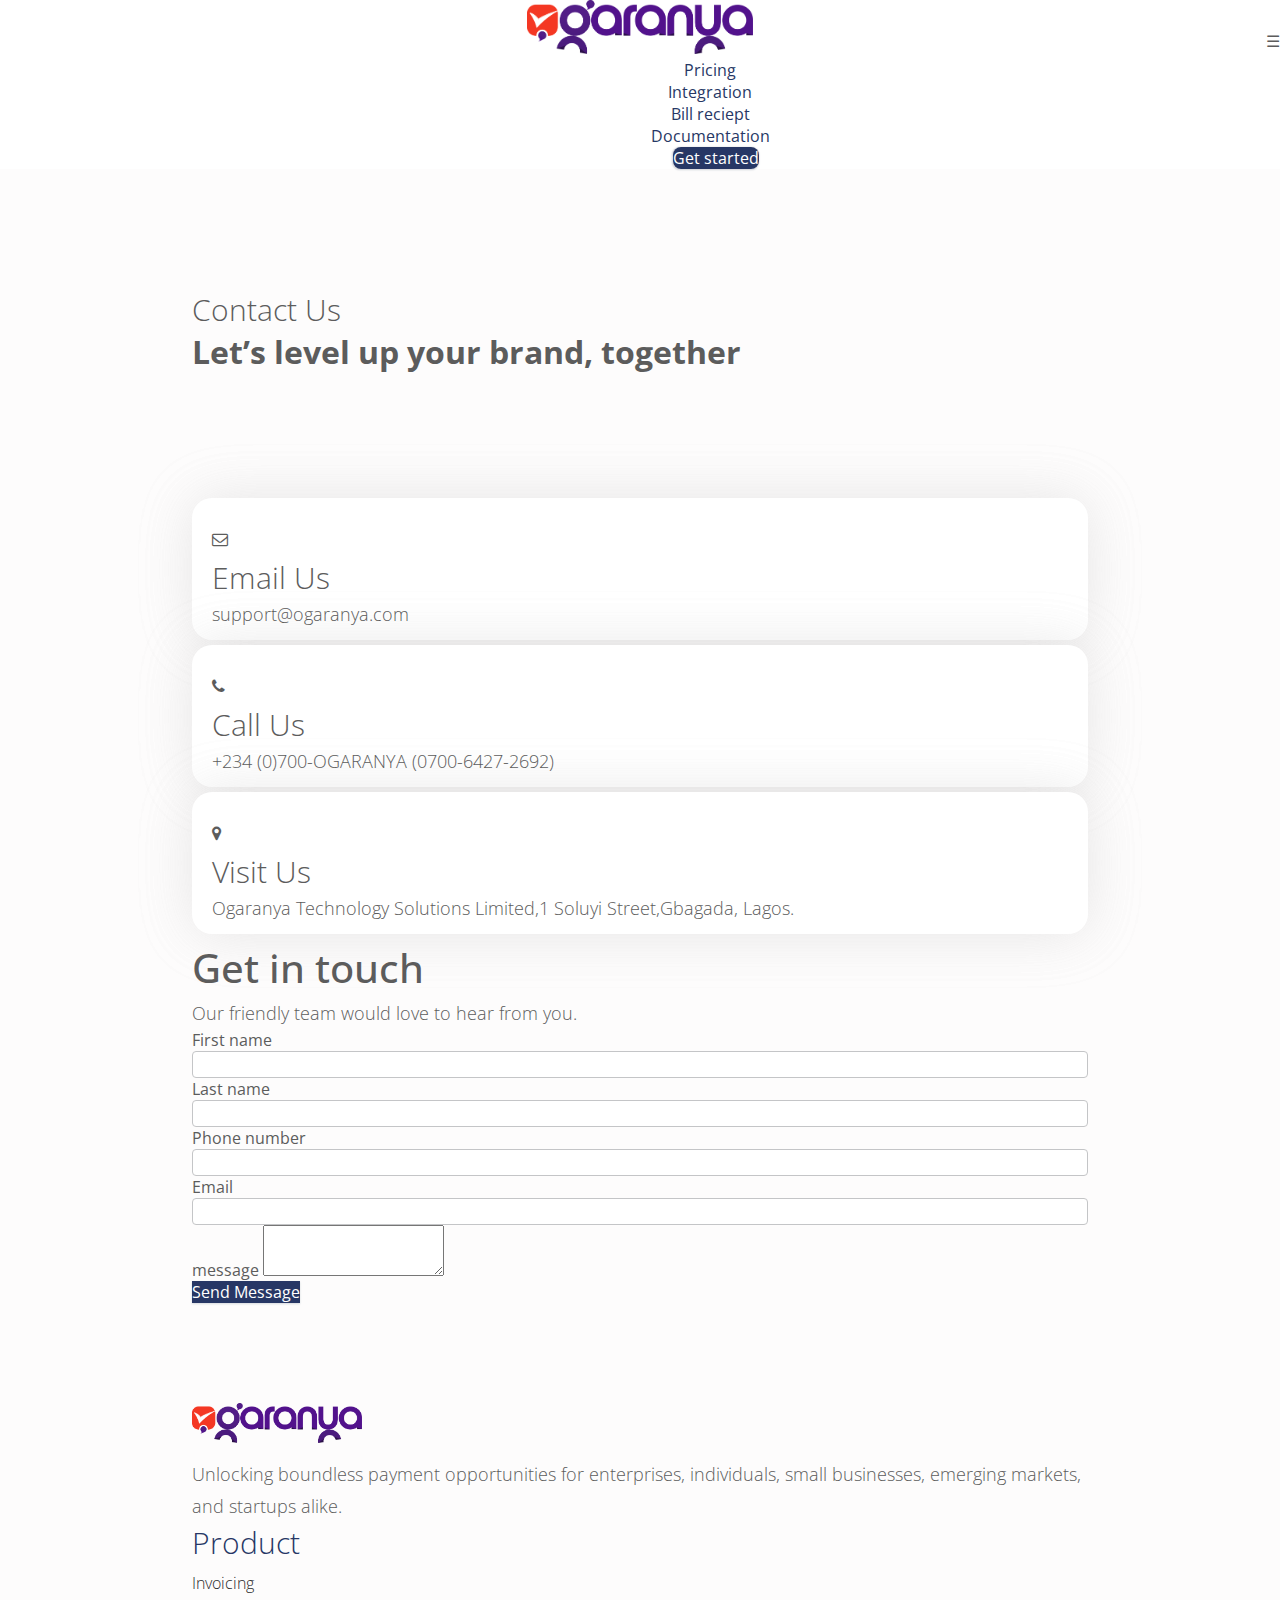
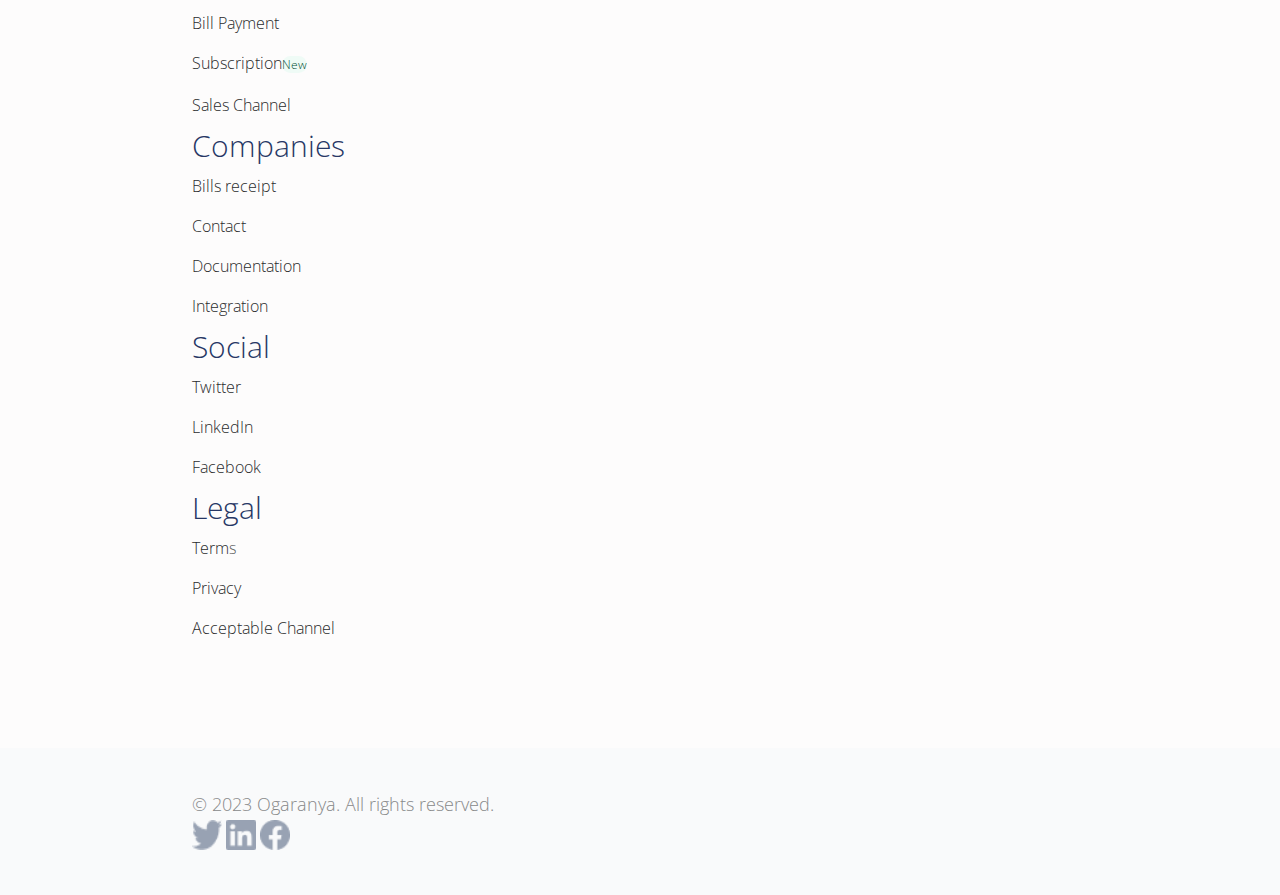
<file: resouces/contact-us.html>
<!DOCTYPE html>
<html lang="en">
<head>
    <meta charset="UTF-8">
    <meta name="viewport" content="width=device-width, initial-scale=1.0">
    <title>ogaranya</title>
    <link rel="stylesheet" href="../assets/css/style.css">
    <link rel="stylesheet" href="../assets/css/pricing.css">
    <link rel="stylesheet" href="../assets/css/receipt.css">
    <link rel="stylesheet" href="../assets/css/integration.css">
    <link rel="stylesheet" href="../assets/css/contact-us.css">
    <link rel="stylesheet" href="../assets/css/language.css">
    <!-- bootstrap -->
    <link href="https://cdn.jsdelivr.net/npm/bootstrap@5.3.2/dist/css/bootstrap.min.css" rel="stylesheet" integrity="sha384-T3c6CoIi6uLrA9TneNEoa7RxnatzjcDSCmG1MXxSR1GAsXEV/Dwwykc2MPK8M2HN" crossorigin="anonymous">
    <script src="https://cdn.jsdelivr.net/npm/bootstrap@5.3.2/dist/js/bootstrap.bundle.min.js" integrity="sha384-C6RzsynM9kWDrMNeT87bh95OGNyZPhcTNXj1NW7RuBCsyN/o0jlpcV8Qyq46cDfL" crossorigin="anonymous"></script>
    <!-- google fonts -->
    <link rel="preconnect" href="https://fonts.googleapis.com">
    <link rel="preconnect" href="https://fonts.gstatic.com" crossorigin>
    <link href="https://fonts.googleapis.com/css2?family=Inter:wght@100;200;300;400;500;600;700;800;900&family=Open+Sans:ital,wght@0,300;0,400;0,500;0,600;0,700;1,800&display=swap" rel="stylesheet">
    <!-- bootsrap icon -->
    <link rel="stylesheet" href="https://cdnjs.cloudflare.com/ajax/libs/font-awesome/4.7.0/css/font-awesome.min.css">
    <!-- jquery -->
    <script src="https://code.jquery.com/jquery-3.6.0.min.js"></script>
</head>
<body>
    <!--pricing nav -->
    <div class="pricing-nav-bg" id="pricing">
        <div class="wrapper">
            <nav class="navbar navbar-expand-lg pt-4">
                <div class="container-fluid p-0">
                    <a class="navbar-brand p-0" href="/"><img src="../assets/img/OGARANYA LOGO++.png" alt=""></a>
                </div>
                <span class="navbar-toggler" data-bs-toggle="collapse" data-bs-target="#navbarText" aria-controls="navbarText" aria-expanded="false" aria-label="Toggle navigation">
                    <span class="m-0 p-0" id="open">&#9776</span>
                    <span class="m-0 p-0 close" id="close">x</span>
                </span>
                <div class="collapse navbar-collapse" id="navbarText">
                    <ul class="">       
                    </ul>
                    <span class="navbar-text">
                        <ul class="navbar-nav me-auto mb-2 mb-lg-0">
                            <li class="nav-item">
                                <a class="nav-link" href="pricing.html">Pricing</a>
                            </li>
                            <li class="nav-item">
                                <a class="nav-link" href="integration.html">Integration</a>
                            </li>
                            <li class="nav-item">
                                <a class="nav-link bill" href="receipt.html">Bill reciept</a>
                            </li>
                            <li class="nav-item">
                                <a class="nav-link" href="#">Documentation</a>
                            </li>
                            <li class="nav-item">
                                <a class="nav-link" href="#">
                                    <div class="btn btn-md border-radius p-0  mx-3" id="google_translate_element"></div>
                                </a>
                            </li>
                            <li class="nav-item">
                                <a class="togglestartform btn pricing-btn p-btn btn-lg" href="#">Get started</a>
                                <!-- <a class="togglestartform btn btn-lg" href="#">Get started</a> -->
                            </li>
                        </ul>
                    </span>
                </div>
            </nav>
        </div>
    </div>
    <!-- contact us header -->
    <div class="wrapper">
        <div class="contact-us-header">
            <h6>Contact Us</h6>
            <h1>Let’s level up your brand, together</h1>
        </div>
    </div>
    <!-- contact us body -->
    <div class="wrapper">
        <div class="contact d-flex justify-content-between">
            <div class="col-md-5 col-sm-12 d-flex flex-column">
                <div class="col contact-card">
                    <div class="card d-flex flex-column">
                        <i class="fa fa-envelope-o" aria-hidden="true"></i>
                        <h6>Email Us</h6>
                        <p>support@ogaranya.com</p>
                    </div>
                </div>
                <div class="col contact-card">
                    <div class="card d-flex flex-column">
                        <i class="fa fa-phone" aria-hidden="true"></i>
                        <h6>Call Us</h6>
                        <p>+234 (0)700-OGARANYA (0700-6427-2692)</p>
                    </div>
                </div>
                <div class="col contact-card">
                    <div class="card d-flex flex-column">
                        <i class="fa fa-map-marker" aria-hidden="true"></i>
                        <h6>Visit Us</h6>
                        <p>Ogaranya Technology Solutions Limited,1 Soluyi Street,Gbagada, Lagos.</p>
                    </div>
                </div>
            </div>
            <div class="col-md-5 col-sm-2 contact-form">
                <h2>Get in touch</h2>
                <p>Our friendly team would love to hear from you.</p>
                <form action="">
                    <div class="d-flex justify-content-between">
                        <div class="mb-3">
                            <label class="form-label" for="name">First name</label>
                            <input type="text" class="form-control">
                        </div>
                        <div class="mb-3">
                            <label class="form-label" for="name">Last name</label>
                            <input type="text" class="form-control">
                        </div>
                    </div>
                    <div class="mb-3">
                        <label class="form-label" for="phone">Phone number</label>
                        <input type="text" class="form-control">
                    </div>
                    <div class="mb-3">
                        <label class="form-label" for="email">Email</label>
                        <input type="email" class="form-control">
                    </div>
                    <div class="mb-3">
                        <label class="form-label" for="phone">message</label>
                        <textarea class="form-control" rows="3"></textarea>
                    </div>
                    <a class="btn p-btn btn-lg col-12" href="#">Send Message</a>
                </form>
            </div>
        </div>

    </div>

    <!-- footer row -->
    <div class="wrapper">
        <div class="row footer">
            <div class="col col-lg-3 col-md-12">
                <a class="footer-brand" href="/"><img src="../assets/img/OGARANYA LOGO++.png" alt=""></a>
                <p>Unlocking boundless payment opportunities for enterprises, individuals, small businesses, emerging markets, and startups alike.</p>
            </div>
            <div class="col d-flex justify-content-around">
                <div class="col col-sm-6">
                    <h6>Product</h6>
                    <ul>
                        <li><a href="/index.html#invoice" onclick="showdetail('invoicedetail')">Invoicing</a></li>
                        <li><a href="/index.html#bill-payment" onclick="showdetail('billdetail')">Bill Payment</a></li>
                        <li><a href="/index.html#subscribtion" onclick="showflexdetail('subscribe')">Subscription</a><span class="new px-2 py-0 mx-2">New</span></li>
                        <li><a href="/index.html#sales-channel">Sales Channel</a></li>
                    </ul>
                </div>
                <div class="col col-sm-6">
                    <h6>Companies</h6>
                    <ul>
                        <li><a href="/resouces/receipt.html">Bills receipt</a></li>
                        <li><a href="/resouces/contact-us.html">Contact</a></li>
                        <li><a href="">Documentation</a></li>
                        <li><a href="/resouces/integration.html">Integration</a></li>
                    </ul>
                </div>
            </div>
            <div class="col d-flex justify-content-around">
                <div class="col col-sm-6">
                    <h6>Social</h6>
                    <ul>
                        <li><a href="">Twitter</a></li>
                        <li><a href="">LinkedIn</a></li>
                        <li><a href="">Facebook</a></li>
                    </ul>
                </div>
                <div class="col col-sm-6">
                    <h6>Legal</h6>
                    <ul>
                    <li><a href="">Term</a>s</li>
                    <li><a href="">Privacy</a></li>
                    <li><a href="">Acceptable Channel</a></li>
                    </ul>
                </div>
            </div>
        </div>
    </div>
    <!-- footer foot note -->
    <footer>
        <div class="wrapper">
            <div class="d-flex justify-content-between footer-note">
                <div class="">
                    <p>© 2023 Ogaranya. All rights reserved.</p>
                </div>
                <div class="d-flex flex-grow">
                    <img src="../assets/img/Vector(1).png" class="foot-icon mx-2" alt="">
                    <img src="../assets/img/Vector(2).png" class="foot-icon mx-2" alt="">
                    <img src="../assets/img/Vector(3).png" class="foot-icon" alt="">
                </div>
            </div>
        </div>
    </footer>
    <!-- pop up -->
    <div class="backdrop" id="dialog">
        <div class="dialog">
            <div class="d-flex justify-content-between align-items-center">
                <img src="../assets/img/Group 43468.svg" class="dialogimg" alt="">
                <span class="pop-close" id="toggleform"> x </span>
            </div>
            <div class="dialog-text">
                <div class="pb-4">
                    <h4>Get Started</h4>
                </div>
                <div class="dialog-pad">
                    <div class="d-flex">
                        <div class="pop-icon">
                            <img src="../assets/img/Merchant.png" alt="">
                        </div>
                        <div class="">
                            <h6>For Merchants</h6>
                            <p>Text MERCHANT to 08107600076 to get an invitation code.</p>
                        </div>
                    </div>
                    <form class="row">
                        <input type="text" class="form-control" placeholder="Type Code Here" class="p-2">
                        <button class="custom-btn-bg btn btn-lg col-12 my-4">Validate Code</button>
                    </form>
                </div>
                <div class="dialog-pad">
                    <div class="d-flex">
                        <div class="pop-icon">
                            <img src="../assets/img/Individual.png" alt="">
                        </div>
                        <div class="">
                            <h6>For Individual</h6>
                            <p>Pay bills and buy airtime with text</p>
                        </div>
                    </div>
                    <div class="d-flex align-items-center pop-sm-icon">
                        <img src="../assets/img/Utility Bills.png" class="" height="20" width="20" alt=""><p>For bill payment text UTILITY to 08107600076 </p>
                    </div>
                    <div class="d-flex align-items-center">
                        <img src="../assets/img/Vector(4).png" class="" height="20" width="20" alt=""><p>To buy airtime tMerchant.pngext Airtime to 08107600076  </p>
                    </div>
                    <div class="row">
                        <button class="custom-btn-bg btn btn-lg col-12 my-4">Open Messages</button>
                    </div>
                </div>
            </div>
        </div>
    </div>
<script src="../assets/js/index.js"></script>
</body>
</html>
</file>
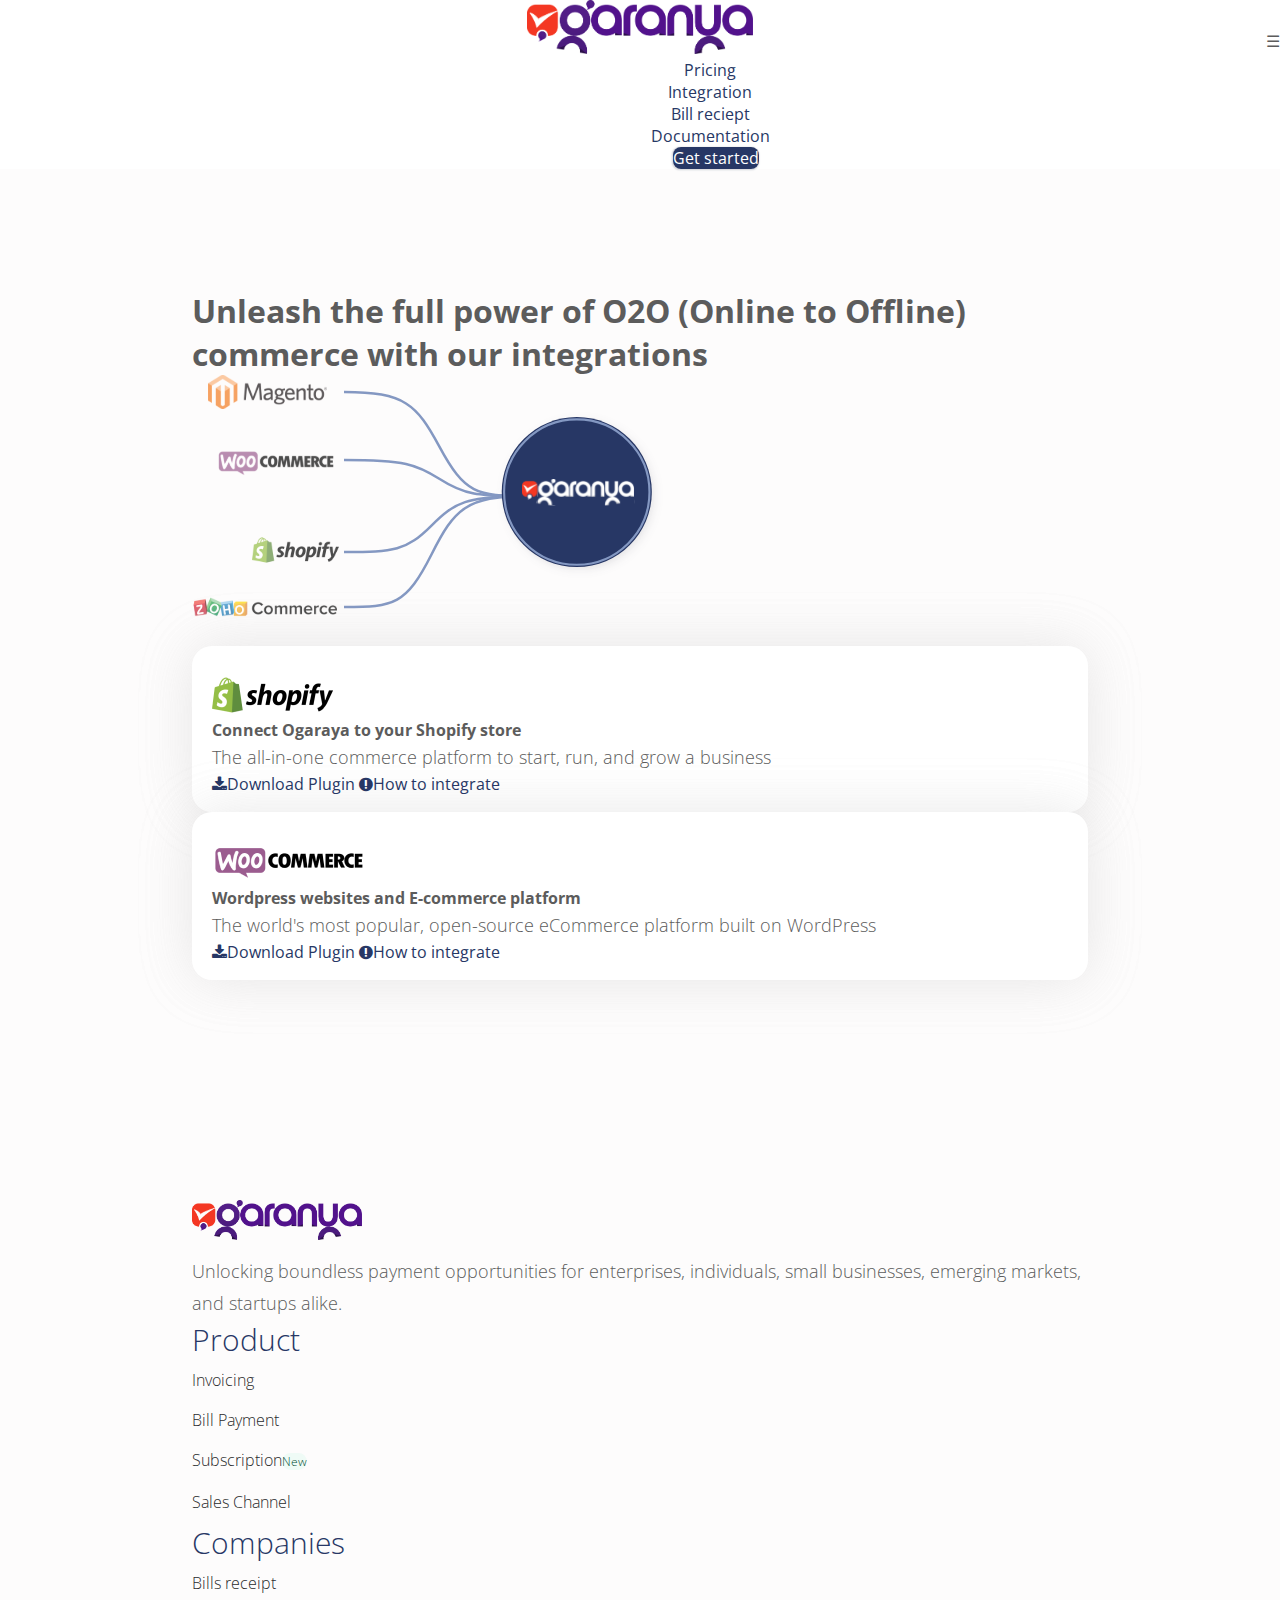
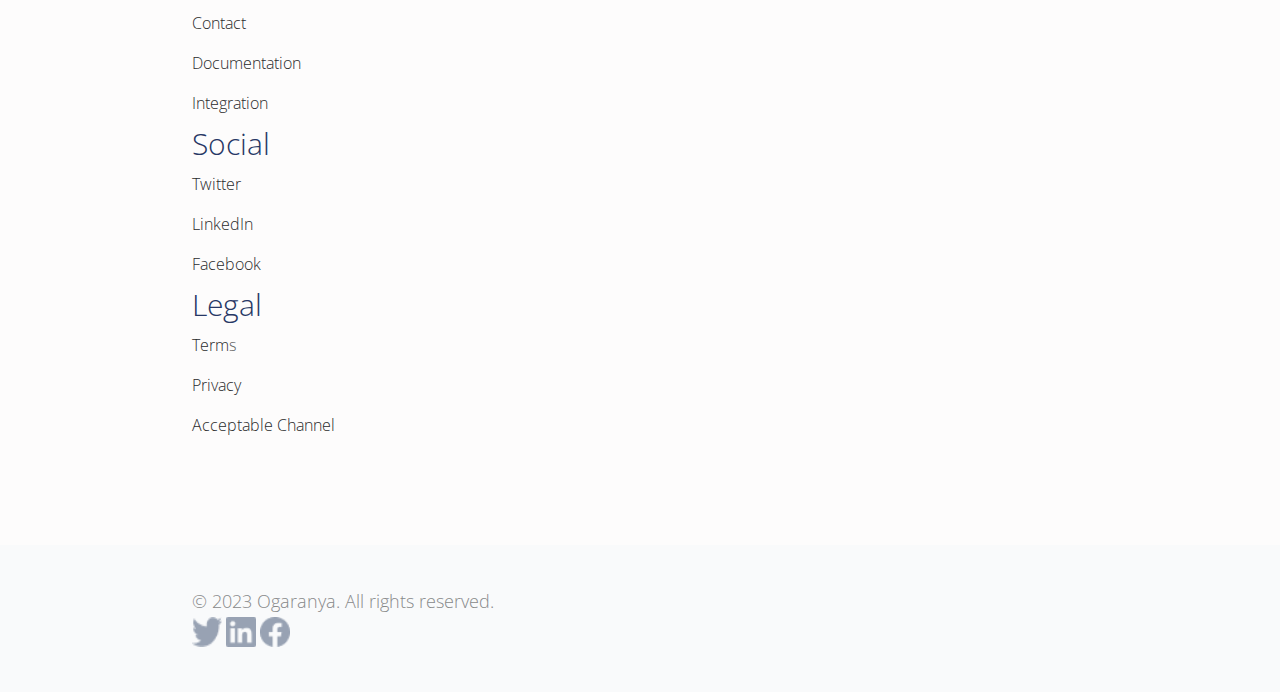
<file: resouces/integration.html>
<!DOCTYPE html>
<html lang="en">
<head>
    <meta charset="UTF-8">
    <meta name="viewport" content="width=device-width, initial-scale=1.0">
    <title>ogaranya</title>
    <link rel="stylesheet" href="../assets/css/style.css">
    <link rel="stylesheet" href="../assets/css/pricing.css">
    <link rel="stylesheet" href="../assets/css/receipt.css">
    <link rel="stylesheet" href="../assets/css/integration.css">
    <link rel="stylesheet" href="../assets/css/contact-us.css">
    <link rel="stylesheet" href="../assets/css/language.css">
    <!-- bootstrap -->
    <link href="https://cdn.jsdelivr.net/npm/bootstrap@5.3.2/dist/css/bootstrap.min.css" rel="stylesheet" integrity="sha384-T3c6CoIi6uLrA9TneNEoa7RxnatzjcDSCmG1MXxSR1GAsXEV/Dwwykc2MPK8M2HN" crossorigin="anonymous">
    <script src="https://cdn.jsdelivr.net/npm/bootstrap@5.3.2/dist/js/bootstrap.bundle.min.js" integrity="sha384-C6RzsynM9kWDrMNeT87bh95OGNyZPhcTNXj1NW7RuBCsyN/o0jlpcV8Qyq46cDfL" crossorigin="anonymous"></script>
    <!-- google fonts -->
    <link rel="preconnect" href="https://fonts.googleapis.com">
    <link rel="preconnect" href="https://fonts.gstatic.com" crossorigin>
    <link href="https://fonts.googleapis.com/css2?family=Inter:wght@100;200;300;400;500;600;700;800;900&family=Open+Sans:ital,wght@0,300;0,400;0,500;0,600;0,700;1,800&display=swap" rel="stylesheet">
    <!-- bootsrap icon -->
    <link rel="stylesheet" href="https://cdnjs.cloudflare.com/ajax/libs/font-awesome/4.7.0/css/font-awesome.min.css">
    <!-- jquery -->
    <script src="https://code.jquery.com/jquery-3.6.0.min.js"></script>
</head>
<body>
    <!--pricing nav -->
    <div class="pricing-nav-bg" id="pricing">
        <div class="wrapper">
            <nav class="navbar navbar-expand-lg pt-4">
                <div class="container-fluid p-0">
                    <a class="navbar-brand p-0" href="/"><img src="../assets/img/OGARANYA LOGO++.png" alt=""></a>
                </div>
                <span class="navbar-toggler" data-bs-toggle="collapse" data-bs-target="#navbarText" aria-controls="navbarText" aria-expanded="false" aria-label="Toggle navigation">
                    <span class="m-0 p-0" id="open">&#9776</span>
                    <span class="m-0 p-0 close" id="close">x</span>
                </span>
                <div class="collapse navbar-collapse" id="navbarText">
                    <ul class="">       
                    </ul>
                    <span class="navbar-text">
                        <ul class="navbar-nav me-auto mb-2 mb-lg-0">
                            <li class="nav-item">
                                <a class="nav-link" href="pricing.html">Pricing</a>
                            </li>
                            <li class="nav-item">
                                <a class="nav-link" href="integration.html">Integration</a>
                            </li>
                            <li class="nav-item">
                                <a class="nav-link bill" href="receipt.html">Bill reciept</a>
                            </li>
                            <li class="nav-item">
                                <a class="nav-link" href="#">Documentation</a>
                            </li>
                            <li class="nav-item">
                                <a class="nav-link" href="#">
                                    <div class="btn btn-md border-radius p-0  mx-3" id="google_translate_element"></div>
                                </a>
                            </li>
                            <li class="nav-item">
                                <a class="togglestartform btn pricing-btn p-btn btn-lg" href="#">Get started</a>
                                <!-- <a class="togglestartform btn btn-lg" href="#">Get started</a> -->
                            </li>
                        </ul>
                    </span>
                </div>
            </nav>
        </div>
    </div>
    <!-- print reciept -->
    <div class="wrapper offline">
        <div class="d-flex justify-content-between header align-items-center">
            <div class="col-md-5 col-sm-12">
                <h1>Unleash the full power of O2O (Online to Offline) commerce with our integrations</h1>
            </div>
            <div class="">
                <img src="../assets/img/Group 43485.svg" alt="" class="offline-lg-img">
                <img src="../assets/img/Group 43500.svg" alt="" class="offline-sm-img pt-4 col-12"> 
            </div>
        </div>
        <div class="card mt-5">
            <div class="d-flex justify-content-between">
                <div class=" shopify">
                    <img src="../assets/img/image 15(2).png" alt="">
                </div>
                <div class=" offline-text">
                    <h4>Connect Ogaraya to your Shopify store</h4>
                    <p>The all-in-one commerce platform to start, run, and grow a business</p>
                </div>
                <div class=" row icon">
                    <span><i class="fa fa-download px-2" aria-hidden="true"></i>Download Plugin</span>
                    <span><i class="fa fa-exclamation-circle px-2" aria-hidden="true"></i>How to integrate</span>
                </div>
            </div>
        </div>
        <div class="card mt-4">
            <div class="d-flex justify-content-between">
                <div class="">
                    <img src="../assets/img/image 17(1).png" alt="">
                </div>
                <div class=" offline-text">
                    <h4>Wordpress websites and E-commerce platform</h4>
                    <p>The world's most popular, open-source eCommerce platform built on WordPress</p>
                </div>
                <div class=" row icon">
                    <span><i class="fa fa-download px-2" aria-hidden="true"></i>Download Plugin</span>
                    <span><i class="fa fa-exclamation-circle px-2" aria-hidden="true"></i>How to integrate</span>
                </div>
            </div>
        </div>
    </div>

    <!-- footer row -->
    <div class="wrapper">
        <div class="row footer">
            <div class="col col-lg-3 col-md-12">
                <a class="footer-brand" href="/"><img src="../assets/img/OGARANYA LOGO++.png" alt=""></a>
                <p>Unlocking boundless payment opportunities for enterprises, individuals, small businesses, emerging markets, and startups alike.</p>
            </div>
            <div class="col d-flex justify-content-around">
                <div class="col col-sm-6">
                    <h6>Product</h6>
                    <ul>
                        <li><a href="/index.html#invoice" onclick="showdetail('invoicedetail')">Invoicing</a></li>
                        <li><a href="/index.html#bill-payment" onclick="showdetail('billdetail')">Bill Payment</a></li>
                        <li><a href="/index.html#subscribtion" onclick="showflexdetail('subscribe')">Subscription</a><span class="new px-2 py-0 mx-2">New</span></li>
                        <li><a href="/index.html#sales-channel">Sales Channel</a></li>
                    </ul>
                </div>
                <div class="col col-sm-6">
                    <h6>Companies</h6>
                    <ul>
                        <li><a href="/resouces/receipt.html">Bills receipt</a></li>
                        <li><a href="/resouces/contact-us.html">Contact</a></li>
                        <li><a href="">Documentation</a></li>
                        <li><a href="/resouces/integration.html">Integration</a></li>
                    </ul>
                </div>
            </div>
            <div class="col d-flex justify-content-around">
                <div class="col col-sm-6">
                    <h6>Social</h6>
                    <ul>
                        <li><a href="">Twitter</a></li>
                        <li><a href="">LinkedIn</a></li>
                        <li><a href="">Facebook</a></li>
                    </ul>
                </div>
                <div class="col col-sm-6">
                    <h6>Legal</h6>
                    <ul>
                    <li><a href="">Term</a>s</li>
                    <li><a href="">Privacy</a></li>
                    <li><a href="">Acceptable Channel</a></li>
                    </ul>
                </div>
            </div>
        </div>
    </div>
    <!-- footer foot note -->
    <footer>
        <div class="wrapper">
            <div class="d-flex justify-content-between footer-note">
                <div class="">
                    <p>© 2023 Ogaranya. All rights reserved.</p>
                </div>
                <div class="d-flex flex-grow">
                    <img src="../assets/img/Vector(1).png" class="foot-icon mx-2" alt="">
                    <img src="../assets/img/Vector(2).png" class="foot-icon mx-2" alt="">
                    <img src="../assets/img/Vector(3).png" class="foot-icon" alt="">
                </div>
            </div>
        </div>
    </footer>
    <!-- pop up -->
    <div class="backdrop" id="dialog">
        <div class="dialog">
            <div class="d-flex justify-content-between align-items-center">
                <img src="../assets/img/Group 43468.svg" class="dialogimg" alt="">
                <span class="pop-close" id="toggleform"> x </span>
            </div>
            <div class="dialog-text">
                <div class="pb-4">
                    <h4>Get Started</h4>
                </div>
                <div class="dialog-pad">
                    <div class="d-flex">
                        <div class="pop-icon">
                            <img src="../assets/img/Merchant.png" alt="">
                        </div>
                        <div class="">
                            <h6>For Merchants</h6>
                            <p>Text MERCHANT to 08107600076 to get an invitation code.</p>
                        </div>
                    </div>
                    <form class="row">
                        <input type="text" placeholder="Type Code Here" class="p-2">
                        <button class="custom-btn-bg btn btn-lg col-12 my-4">Validate Code</button>
                    </form>
                </div>
                <div class="dialog-pad">
                    <div class="d-flex">
                        <div class="pop-icon">
                            <img src="../assets/img/Individual.png" alt="">
                        </div>
                        <div class="">
                            <h6>For Individual</h6>
                            <p>Pay bills and buy airtime with text</p>
                        </div>
                    </div>
                    <div class="d-flex align-items-center pop-sm-icon">
                        <img src="../assets/img/Utility Bills.png" class="" height="20" width="20" alt=""><p>For bill payment text UTILITY to 08107600076 </p>
                    </div>
                    <div class="d-flex align-items-center">
                        <img src="../assets/img/Vector(4).png" class="" height="20" width="20" alt=""><p>To buy airtime tMerchant.pngext Airtime to 08107600076  </p>
                    </div>
                    <div class="row">
                        <button class="custom-btn-bg btn btn-lg col-12 my-4">Open Messages</button>
                    </div>
                </div>
            </div>
        </div>
    </div>
<script src="../assets/js/index.js"></script>
</body>
</html>
</file>
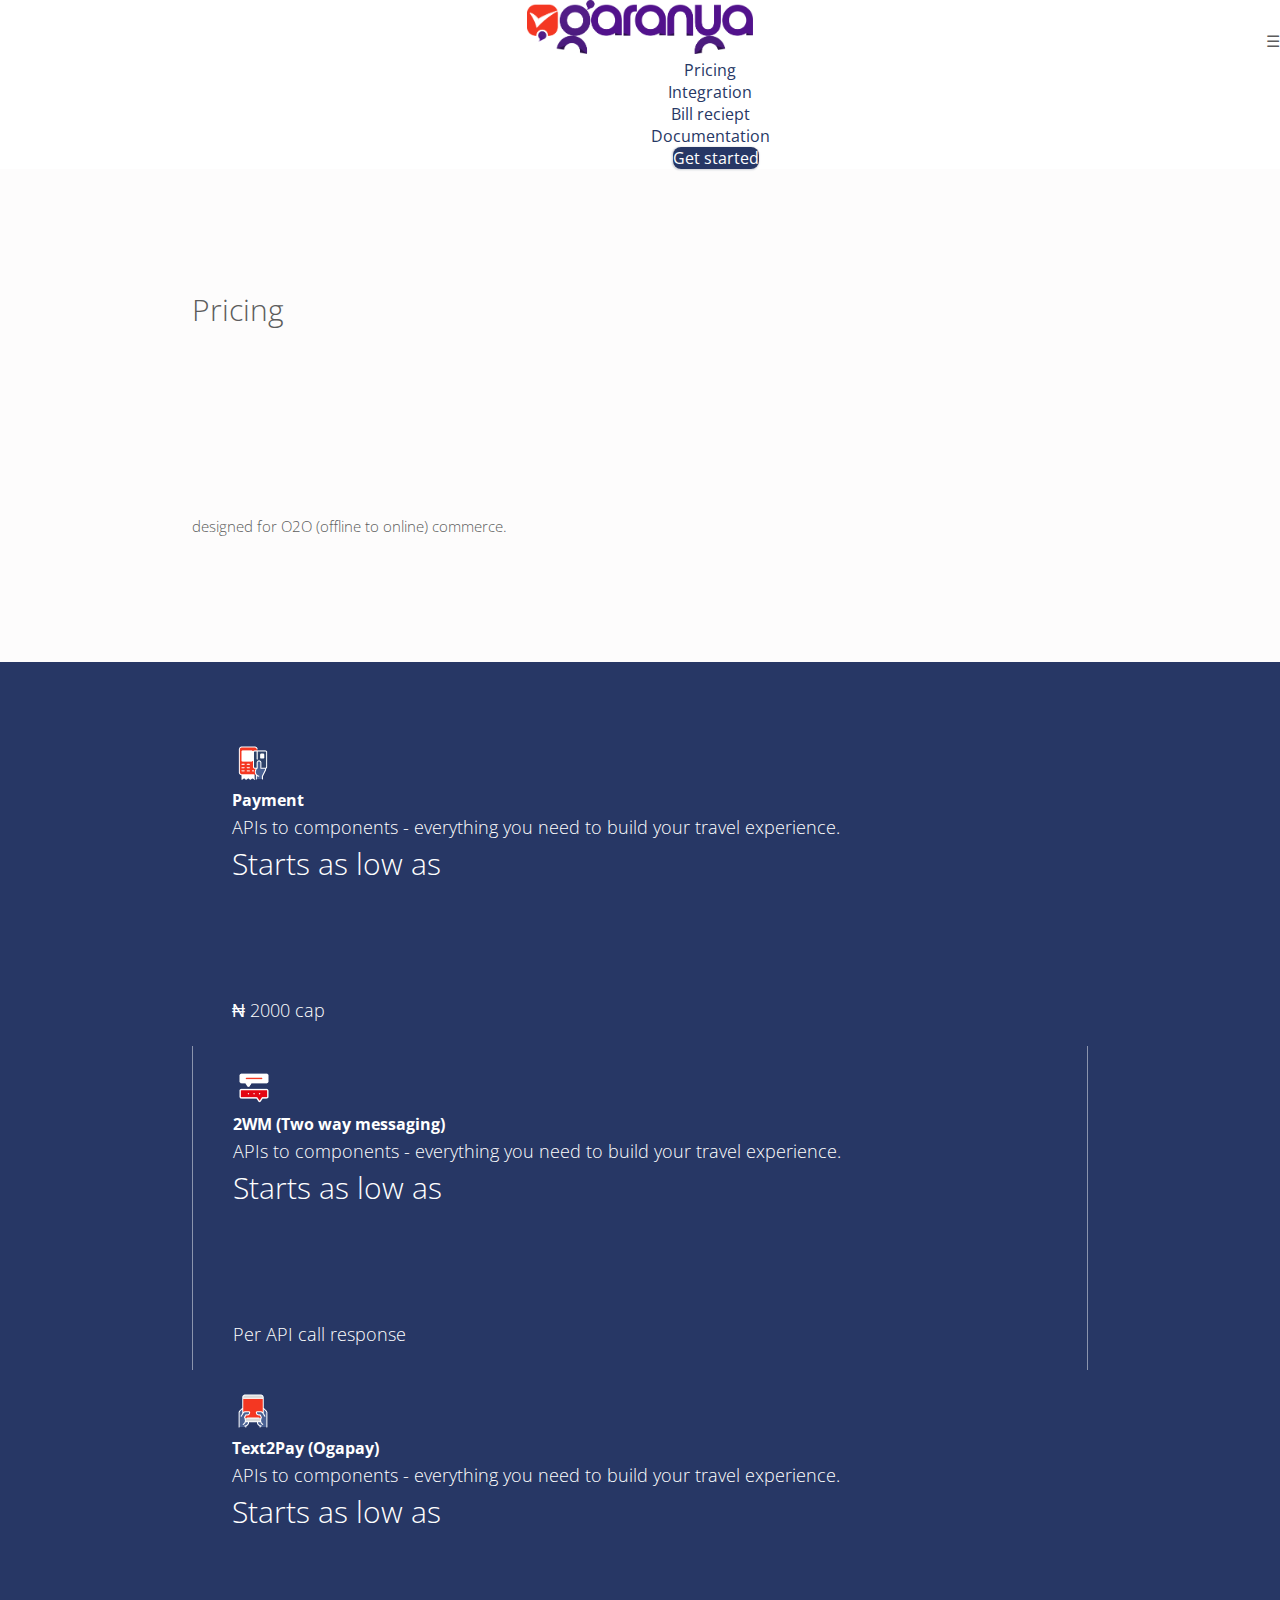
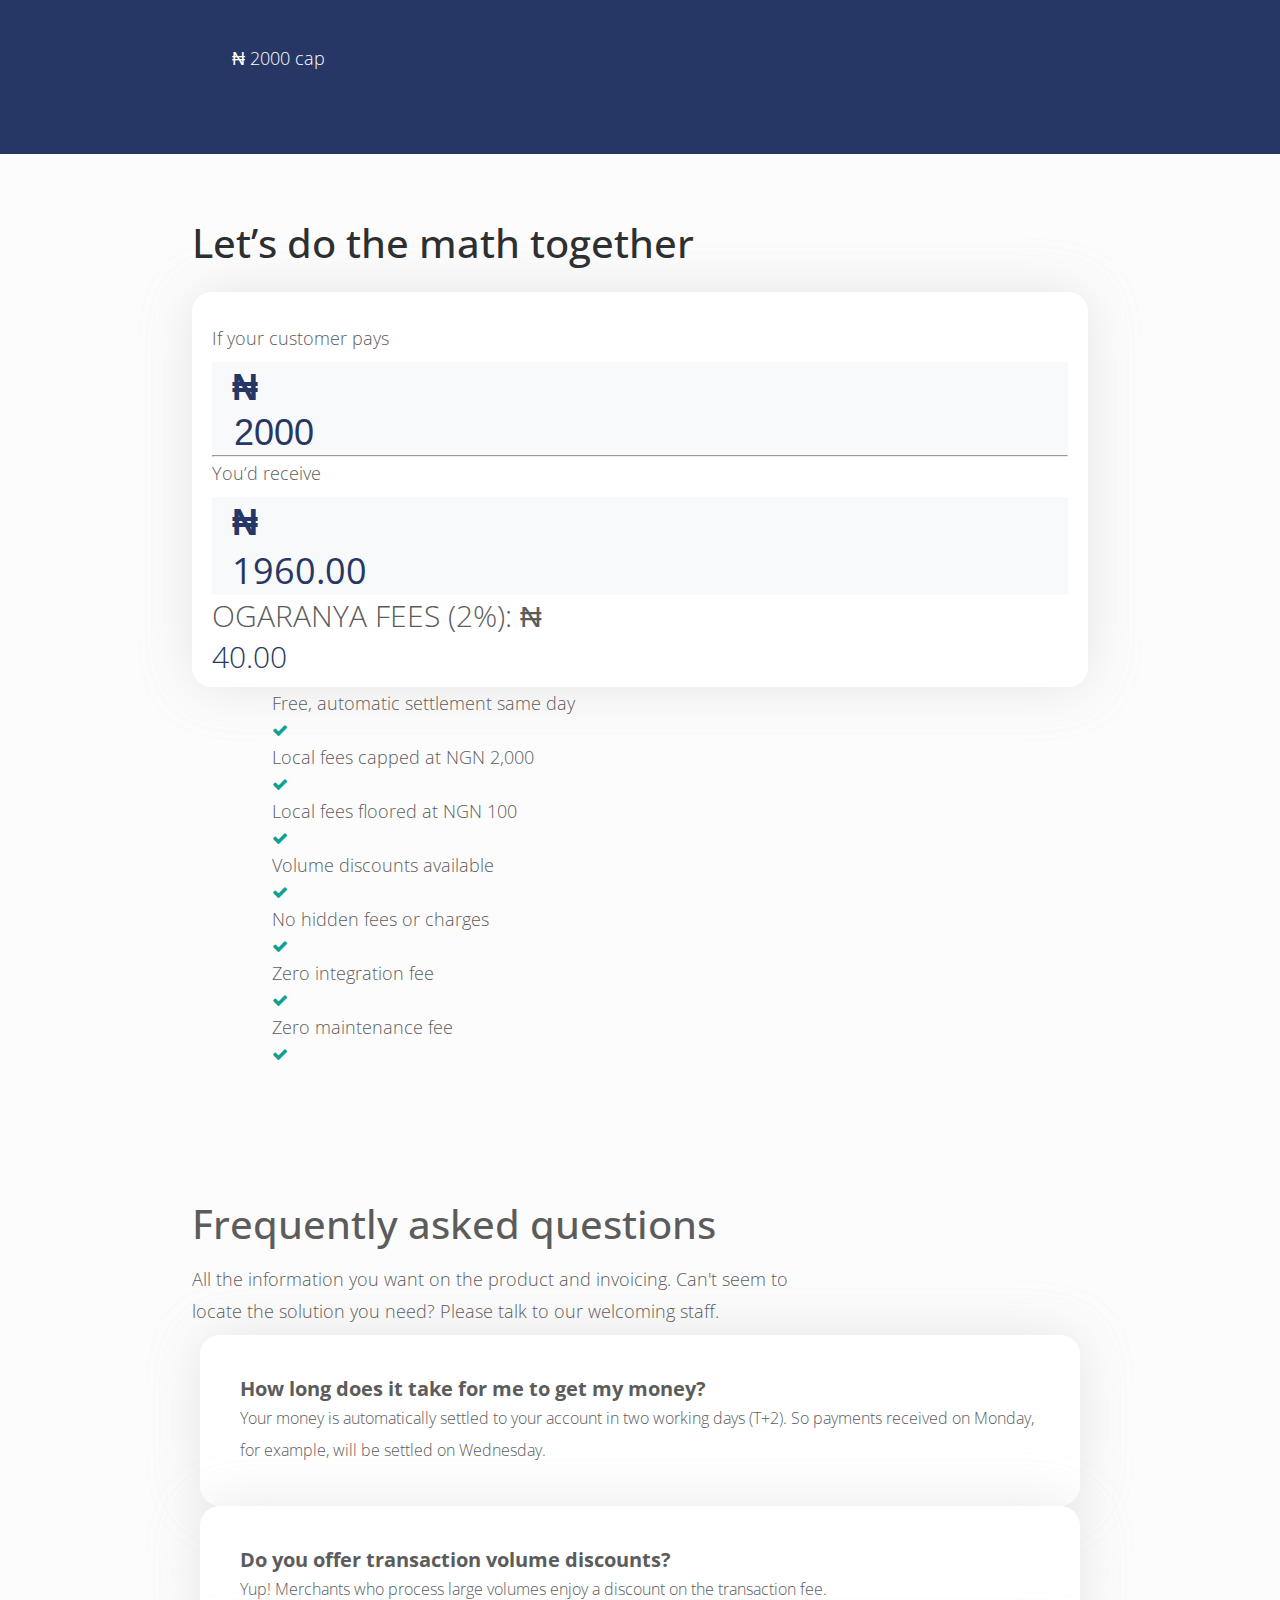
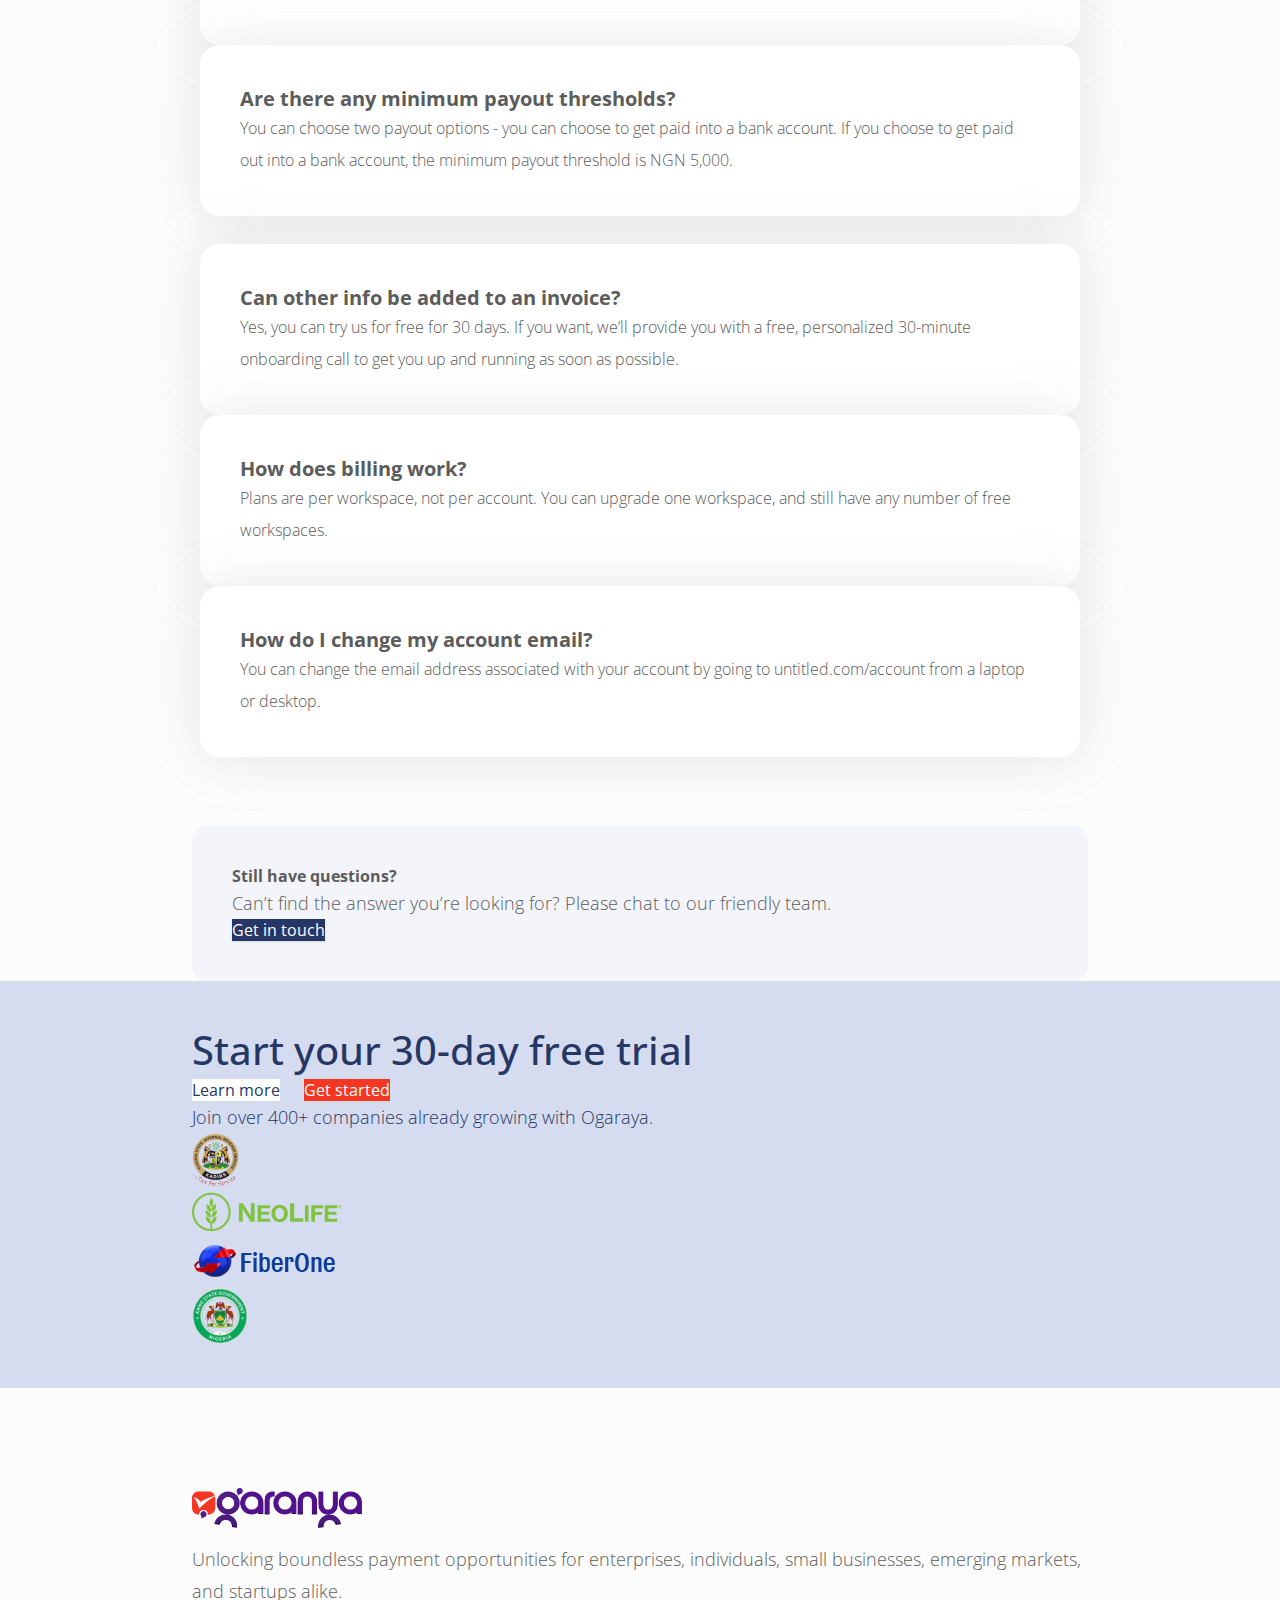
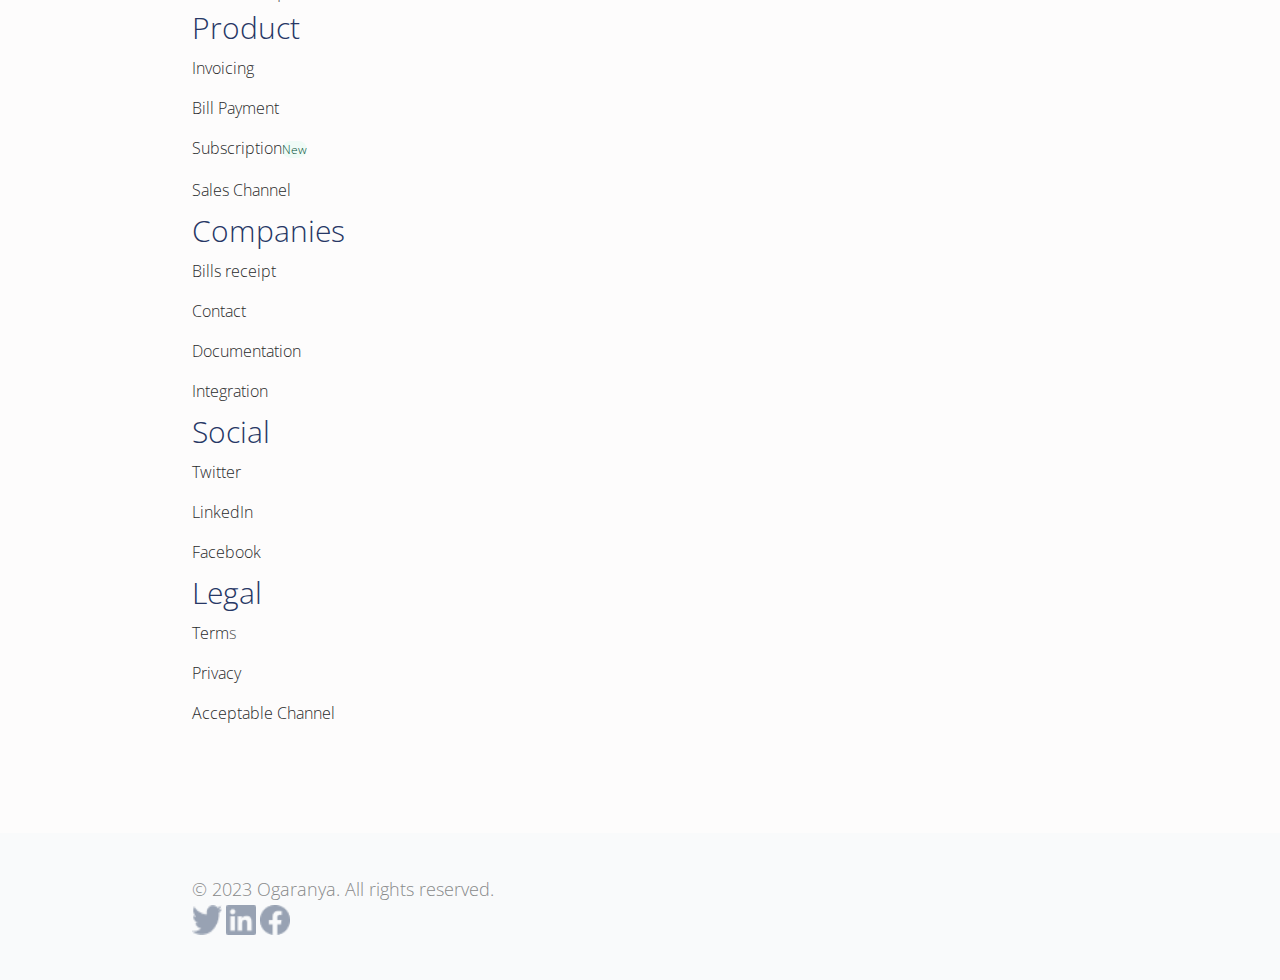
<file: resouces/pricing.html>
<!DOCTYPE html>
<html lang="en">
<head>
    <meta charset="UTF-8">
    <meta name="viewport" content="width=device-width, initial-scale=1.0">
    <title>ogaranya</title>
    <link rel="stylesheet" href="../assets/css/style.css">
    <link rel="stylesheet" href="../assets/css/pricing.css">
    <link rel="stylesheet" href="../assets/css/receipt.css">
    <link rel="stylesheet" href="../assets/css/integration.css">
    <link rel="stylesheet" href="../assets/css/contact-us.css">
    <link rel="stylesheet" href="../assets/css/language.css">
    <!-- bootstrap -->
    <link href="https://cdn.jsdelivr.net/npm/bootstrap@5.3.2/dist/css/bootstrap.min.css" rel="stylesheet" integrity="sha384-T3c6CoIi6uLrA9TneNEoa7RxnatzjcDSCmG1MXxSR1GAsXEV/Dwwykc2MPK8M2HN" crossorigin="anonymous">
    <script src="https://cdn.jsdelivr.net/npm/bootstrap@5.3.2/dist/js/bootstrap.bundle.min.js" integrity="sha384-C6RzsynM9kWDrMNeT87bh95OGNyZPhcTNXj1NW7RuBCsyN/o0jlpcV8Qyq46cDfL" crossorigin="anonymous"></script>
    <!-- google fonts -->
    <link rel="preconnect" href="https://fonts.googleapis.com">
    <link rel="preconnect" href="https://fonts.gstatic.com" crossorigin>
    <link href="https://fonts.googleapis.com/css2?family=Inter:wght@100;200;300;400;500;600;700;800;900&family=Open+Sans:ital,wght@0,300;0,400;0,500;0,600;0,700;1,800&display=swap" rel="stylesheet">
    <!-- bootsrap icon -->
    <link rel="stylesheet" href="https://cdnjs.cloudflare.com/ajax/libs/font-awesome/4.7.0/css/font-awesome.min.css">
    <!-- jquery -->
    <script src="https://code.jquery.com/jquery-3.6.0.min.js"></script>
</head>
<body>
    <!--pricing nav -->
    <div class="pricing-nav-bg" id="pricing">
        <div class="wrapper">
            <nav class="navbar navbar-expand-lg pt-4">
                <div class="container-fluid p-0">
                    <a class="navbar-brand p-0" href="/"><img src="../assets/img/OGARANYA LOGO++.png" alt=""></a>
                </div>
                <span class="navbar-toggler" data-bs-toggle="collapse" data-bs-target="#navbarText" aria-controls="navbarText" aria-expanded="false" aria-label="Toggle navigation">
                    <span class="m-0 p-0" id="open">&#9776</span>
                    <span class="m-0 p-0 close" id="close">x</span>
                </span>
                <div class="collapse navbar-collapse" id="navbarText">
                    <ul class="">       
                    </ul>
                    <span class="navbar-text">
                        <ul class="navbar-nav me-auto mb-2 mb-lg-0 lightnav">
                            <li class="nav-item">
                                <a class="nav-link" href="pricing.html">Pricing</a>
                            </li>
                            <li class="nav-item">
                                <a class="nav-link" href="integration.html">Integration</a>
                            </li>
                            <li class="nav-item">
                                <a class="nav-link bill" href="receipt.html">Bill reciept</a>
                            </li>
                            <li class="nav-item">
                                <a class="nav-link" href="#">Documentation</a>
                            </li>
                            <li class="nav-item">
                                <a class="nav-link" href="#">
                                    <div class="" id="google_translate_element"></div>
                                </a>
                            </li>
                            <li class="nav-item">
                                <a class="togglestartform btn pricing-btn p-btn btn-lg" href="#">Get started</a>
                            </li>
                        </ul>
                    </span>
                </div>
            </nav>
        </div>
    </div>
    <!-- header -->
    <div class="wrapper pricing-header">
        <h6>Pricing</h6>
        <div class="hidden">
            <h1 class="content">Our pricing is simple <br> with no hidden fees </h1>
        </div>
        <p>designed for O2O (offline to online) commerce.</p>
    </div>
    <!-- payment -->
    <div class="custom-bg">
        <div class="wrapper">
            <div class="row payment">
                <div class="col">
                    <div class="d-flex align-items-center pb-2">
                        <img src="../assets/img/Hand with EDC device.png" alt="">
                        <h4>Payment</h4>
                    </div>
                    <p>APIs to components - everything you need to build your travel experience.</p>
                    <h6>Starts as low as</h6>
                    <div class="hiddden">
                        <h1 class="content">2%</h1>
                    </div>
                    <p>₦ 2000 cap</p>
                </div>
                <div class="col bordercenter">
                    <div class="d-flex pb-2">
                        <img src="../assets/img/Communication with chat bot.png" alt="">
                        <h4>2WM (Two way messaging)</h4>
                    </div>
                    <p>APIs to components - everything you need to build your travel experience.</p>
                    <h6>Starts as low as</h6>
                    <div class="hiddden">
                        <h1 class="content">₦6</h1>
                    </div>
                    <p>Per API call response</p>

                </div>
                <div class="col">
                    <div class="d-flex pb-2">
                        <img src="../assets/img/Hand with tablet.png" alt="">
                        <h4>Text2Pay (Ogapay)</h4>
                    </div>
                    <p>APIs to components - everything you need to build your travel experience.</p>
                    <h6>Starts as low as</h6>
                    <div class="hiddden">
                        <h1 class="content">2%</h1>
                    </div>
                    <p>₦ 2000 cap</p>
                </div>
            </div>
        </div>
    </div>
    <!-- calculator -->
    <div class="wrapper calculator">
        <div class="row">
            <h2>Let’s do the math together</h2>
        </div>
        <div class="row d-flex align-items-center">
            <div class="col">
                <div class="card">
                    <p>If your customer pays</p>
                    <form class="d-flex calc-input align-items-center">
                        <h5>₦</h5>
                        <input type="text" placeholder="2000" id="inputValue" value="2000" required>
                    </form>
                    <hr>
                    <p>You’d receive</p>
                    <div class="d-flex calc-input align-items-center">
                        <h5>₦</h5>
                        <div id="result" ><span class="spanplaceholder">1960.00</span></div>
                    </div>
                    <div class="d-flex mt-3">
                        <h6>OGARANYA FEES (2%):  ₦</h6>
                        <h6 id="interest"> <span class="">40.00</span></h6>
                    </div>
                </div>
            </div>
            <div class="col check">
                <div class="d-flex justify-content-between">
                    <p>Free, automatic settlement same day</p>
                    <i class="fa fa-check" aria-hidden="true"></i>
                </div>
                <div class="d-flex justify-content-between">
                    <p>Local fees capped at NGN 2,000</p>
                    <i class="fa fa-check" aria-hidden="true"></i>
                </div>
                <div class="d-flex justify-content-between">
                    <p>Local fees floored at NGN 100</p>
                    <i class="fa fa-check" aria-hidden="true"></i>
                </div>
                <div class="d-flex justify-content-between">
                    <p>Volume discounts available</p>
                    <i class="fa fa-check" aria-hidden="true"></i>
                </div>
                <div class="d-flex justify-content-between">
                    <p>No hidden fees or charges</p>
                    <i class="fa fa-check" aria-hidden="true"></i>
                </div>
                <div class="d-flex justify-content-between">
                    <p>Zero integration fee</p>
                    <i class="fa fa-check" aria-hidden="true"></i>
                </div>
                <div class="d-flex justify-content-between">
                    <p>Zero maintenance fee</p>
                    <i class="fa fa-check" aria-hidden="true"></i>
                </div>
            </div>
        </div>
    </div>
    <!-- faq -->
    <div class="wrapper faq">
        <div class="threeOfFourWidth">
            <h2>Frequently asked questions</h2>
            <p>All the information you want on the product and invoicing. Can't seem to locate the solution you need? Please talk to our welcoming staff.</p>
        </div>
        <div class="row">
            <div class="col card">
                <h4>How long does it take for me to get my money?</h4>
                <p>Your money is automatically settled to your account in two working days (T+2). So payments received on Monday, for example, will be settled on Wednesday.</p>
            </div>
            <div class="col card">
                <h4>Do you offer transaction volume discounts?</h4>
                <p>Yup! Merchants who process large volumes enjoy a discount on the transaction fee.</p>
            </div>
            <div class="col card">
                <h4>Are there any minimum payout thresholds?</h4>
                <p>You can choose two payout options - you can choose to get paid into a bank account. If you choose to get paid out into a bank account, the minimum payout threshold is NGN 5,000.</p>
            </div>
        </div>
        <div class="row">
            <div class="col card">
                <h4>Can other info be added to an invoice?</h4>
                <p>Yes, you can try us for free for 30 days. If you want, we’ll provide you with a free, personalized 30-minute onboarding call to get you up and running as soon as possible.</p>
            </div>
            <div class="col card">
                <h4>How does billing work?</h4>
                <p>Plans are per workspace, not per account. You can upgrade one workspace, and still have any number of free workspaces.</p>
            </div>
            <div class="col card">
                <h4>How do I change my account email?</h4>
                <p>You can change the email address associated with your account by going to untitled.com/account from a laptop or desktop.</p>
            </div>
        </div>

    </div>
    <!-- Start a free trial -->
    <div class="wrapper getintouch my-3">
        <div class="d-flex justify-content-between">
            <div class="">
                <h4>Still have questions?</h4>
                <p>Can’t find the answer you’re looking for? Please chat to our friendly team.</p>
            </div>
            <div class="">
                <a class="togglestartform btn p-btn btn-lg" href="#">Get in touch</a>
            </div>
        </div>
    </div>
    <!-- get in touch -->
    <div class="starttrial mt-5">
        <div class="wrapper">
            <div class="d-flex justify-content-between learn">
                <div class="">
                    <h2>Start your 30-day free trial</h2>
                </div>
                <div class="">
                    <a class="togglestartform btn white-btn p-btn btn-lg" href="#">Learn more</a>
                    <a class="togglestartform red-btn btn p-btn btn-lg" href="#">Get started</a>
                </div>
            </div>
            <p>Join over 400+ companies already growing with Ogaraya.</p>
            <div class="row align-items-center">
                <div class="col d-flex justify-content-around align-items-center height">
                    <div class="col-md-1 col-sm-4">
                        <img src="../assets/img/Link → kano1.jpg(1).png" alt="">
                    </div>
                    <div class="col-md-3 col-sm-8">
                        <img src="../assets/img/neolife.svg" width="150" alt="">
                    </div>
                </div>
                <div class="col d-flex justify-content-around align-items-center height">
                    <div class="col-md-3 col-sm-8">
                        <img src="../assets/img/small-fob-logo.png" alt="">
                    </div>
                    <div class="col-md-3 col-sm-4">
                        <img src="../assets/img/image 14.png" alt="">
                    </div>
                </div>
            </div>
        </div>
    </div>
    <!-- footer row -->
    <div class="wrapper">
        <div class="row footer">
            <div class="col col-lg-3 col-md-12">
                <a class="footer-brand" href="/"><img src="../assets/img/OGARANYA LOGO++.png" alt=""></a>
                <p>Unlocking boundless payment opportunities for enterprises, individuals, small businesses, emerging markets, and startups alike.</p>
            </div>
            <div class="col d-flex justify-content-around">
                <div class="col col-sm-6">
                    <h6>Product</h6>
                    <ul>
                        <li><a href="/index.html#invoice" onclick="showdetail('invoicedetail')">Invoicing</a></li>
                        <li><a href="/index.html#bill-payment" onclick="showdetail('billdetail')">Bill Payment</a></li>
                        <li><a href="/index.html#subscribtion" onclick="showflexdetail('subscribe')">Subscription</a><span class="new px-2 py-0 mx-2">New</span></li>
                        <li><a href="/index.html#sales-channel">Sales Channel</a></li>
                    </ul>
                </div>
                <div class="col col-sm-6">
                    <h6>Companies</h6>
                    <ul>
                        <li><a href="/resouces/receipt.html">Bills receipt</a></li>
                        <li><a href="/resouces/contact-us.html">Contact</a></li>
                        <li><a href="">Documentation</a></li>
                        <li><a href="/resouces/integration.html">Integration</a></li>
                    </ul>
                </div>
            </div>
            <div class="col d-flex justify-content-around">
                <div class="col col-sm-6">
                    <h6>Social</h6>
                    <ul>
                        <li><a href="">Twitter</a></li>
                        <li><a href="">LinkedIn</a></li>
                        <li><a href="">Facebook</a></li>
                    </ul>
                </div>
                <div class="col col-sm-6">
                    <h6>Legal</h6>
                    <ul>
                    <li><a href="">Term</a>s</li>
                    <li><a href="">Privacy</a></li>
                    <li><a href="">Acceptable Channel</a></li>
                    </ul>
                </div>
            </div>
        </div>
    </div>
    <!-- footer foot note -->
    <footer>
        <div class="wrapper">
            <div class="d-flex justify-content-between footer-note">
                <div class="">
                    <p>© 2023 Ogaranya. All rights reserved.</p>
                </div>
                <div class="d-flex flex-grow">
                    <img src="../assets/img/Vector(1).png" class="foot-icon mx-2" alt="">
                    <img src="../assets/img/Vector(2).png" class="foot-icon mx-2" alt="">
                    <img src="../assets/img/Vector(3).png" class="foot-icon" alt="">
                </div>
            </div>
        </div>
    </footer>
    <!-- pop up -->
    <div class="backdrop" id="dialog">
        <div class="dialog">
            <div class="d-flex justify-content-between align-items-center">
                <img src="../assets/img/Group 43468.svg" class="dialogimg" alt="">
                <span class="pop-close" id="toggleform"> x </span>
            </div>
            <div class="dialog-text">
                <div class="pb-4">
                    <h4>Get Started</h4>
                </div>
                <div class="dialog-pad">
                    <div class="d-flex">
                        <div class="pop-icon">
                            <img src="../assets/img/Merchant.png" alt="">
                        </div>
                        <div class="">
                            <h6>For Merchants</h6>
                            <p>Text MERCHANT to 08107600076 to get an invitation code.</p>
                        </div>
                    </div>
                    <form class="row">
                        <input type="text" placeholder="Type Code Here" class="p-2">
                        <button class="custom-btn-bg btn btn-lg col-12 my-4">Validate Code</button>
                    </form>
                </div>
                <div class="dialog-pad">
                    <div class="d-flex">
                        <div class="pop-icon">
                            <img src="../assets/img/Individual.png" alt="">
                        </div>
                        <div class="">
                            <h6>For Individual</h6>
                            <p>Pay bills and buy airtime with text</p>
                        </div>
                    </div>
                    <div class="d-flex align-items-center pop-sm-icon">
                        <img src="../assets/img/Utility Bills.png" class="" height="20" width="20" alt=""><p>For bill payment text UTILITY to 08107600076 </p>
                    </div>
                    <div class="d-flex align-items-center">
                        <img src="../assets/img/Vector(4).png" class="" height="20" width="20" alt=""><p>To buy airtime tMerchant.pngext Airtime to 08107600076  </p>
                    </div>
                    <div class="row">
                        <button class="custom-btn-bg btn btn-lg col-12 my-4">Open Messages</button>
                    </div>
                </div>
            </div>
        </div>
    </div>
    <script src="../assets/js/index.js"></script>
    <script src="../assets/js/plugins.js"></script>



<!-- google manager -->
<script async src="https://www.googletagmanager.com/gtag/js?id=G-TNTJDBRT4L"></script>

<!-- cookie -->
<script type="text/javascript" charset="UTF-8" src="//cdn.cookie-script.com/s/8a151c484db42cd1ad8e027364d33e3c.js"></script>

<script src="https://www.google.com/recaptcha/api.js?render=6LdRaywfAAAAAJBnKYIBc9Prv5nm2hX9izKlvUcE"></script>

<script type="text/javascript" src="//translate.google.com/translate_a/element.js?cb=googleTranslateElementInit"></script>
</body>
</html>
</file>
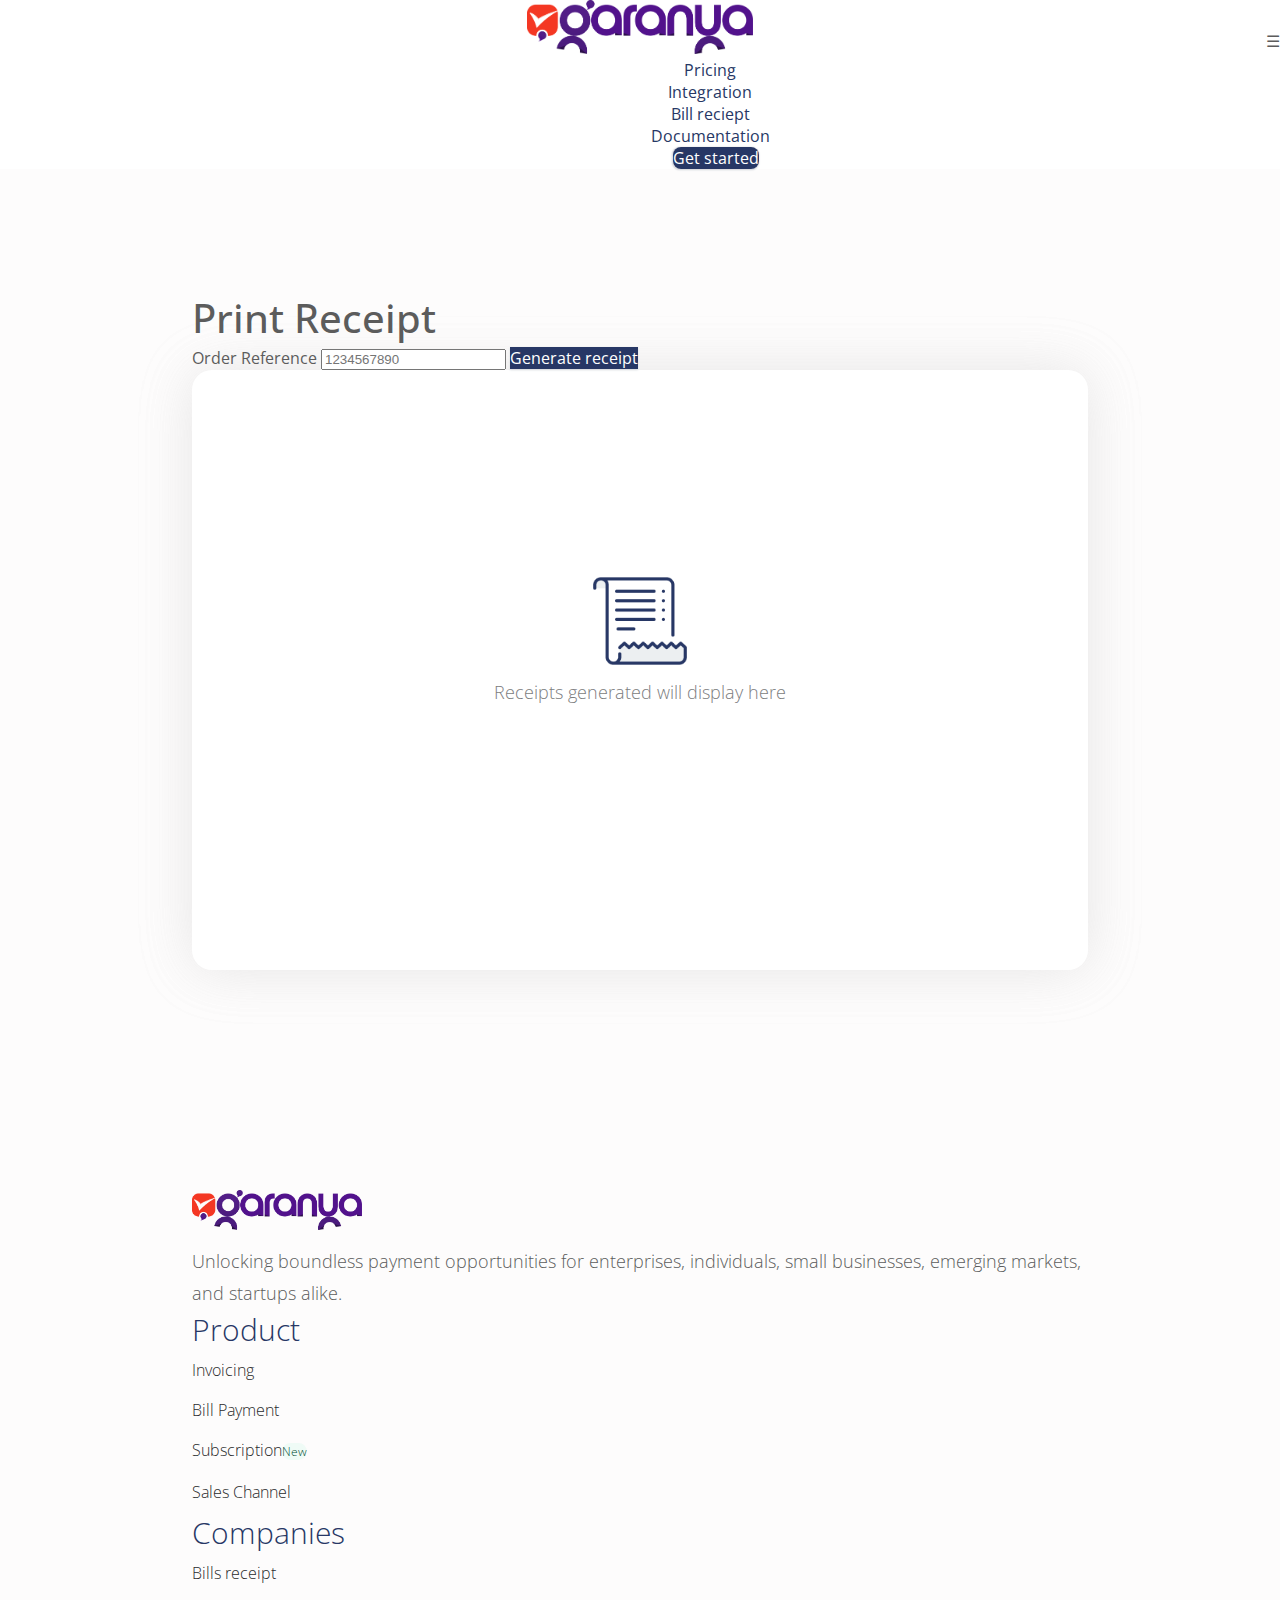
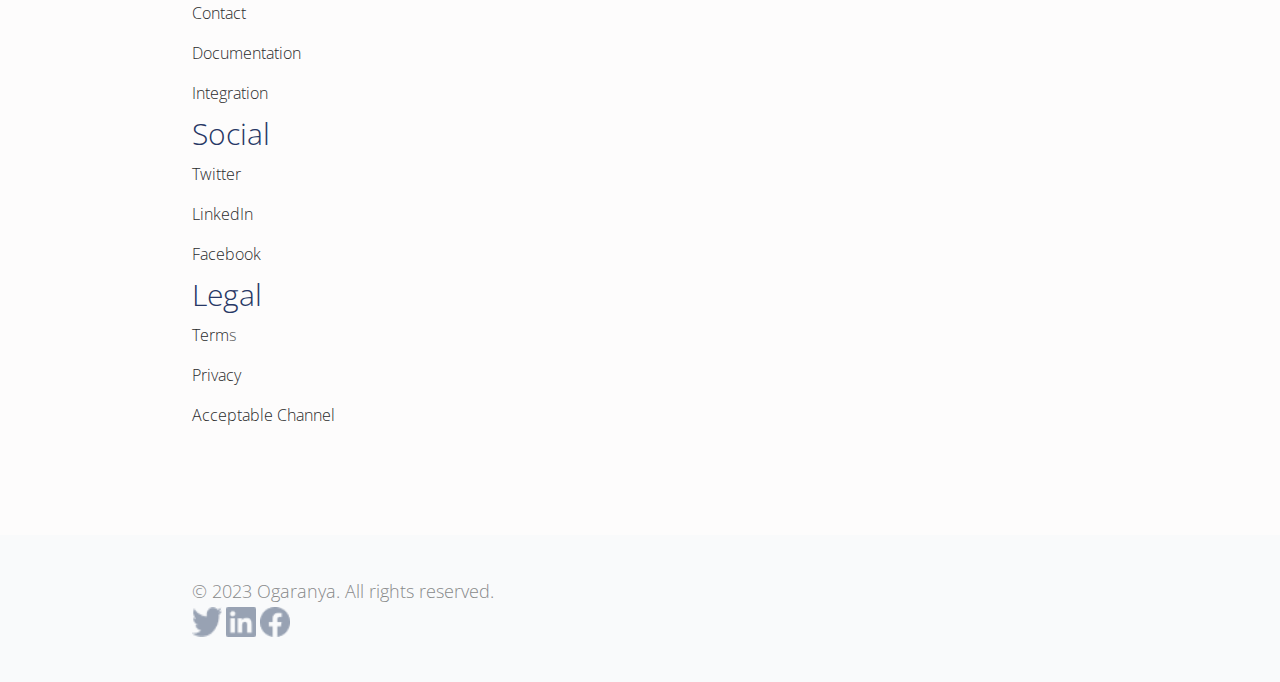
<file: resouces/receipt.html>
<!DOCTYPE html>
<html lang="en">
<head>
    <meta charset="UTF-8">
    <meta name="viewport" content="width=device-width, initial-scale=1.0">
    <title>ogaranya</title>
    <link rel="stylesheet" href="../assets/css/style.css">
    <link rel="stylesheet" href="../assets/css/pricing.css">
    <link rel="stylesheet" href="../assets/css/receipt.css">
    <link rel="stylesheet" href="../assets/css/integration.css">
    <link rel="stylesheet" href="../assets/css/contact-us.css">
    <link rel="stylesheet" href="../assets/css/language.css">
    <!-- bootstrap -->
    <link href="https://cdn.jsdelivr.net/npm/bootstrap@5.3.2/dist/css/bootstrap.min.css" rel="stylesheet" integrity="sha384-T3c6CoIi6uLrA9TneNEoa7RxnatzjcDSCmG1MXxSR1GAsXEV/Dwwykc2MPK8M2HN" crossorigin="anonymous">
    <script src="https://cdn.jsdelivr.net/npm/bootstrap@5.3.2/dist/js/bootstrap.bundle.min.js" integrity="sha384-C6RzsynM9kWDrMNeT87bh95OGNyZPhcTNXj1NW7RuBCsyN/o0jlpcV8Qyq46cDfL" crossorigin="anonymous"></script>
    <!-- google fonts -->
    <link rel="preconnect" href="https://fonts.googleapis.com">
    <link rel="preconnect" href="https://fonts.gstatic.com" crossorigin>
    <link href="https://fonts.googleapis.com/css2?family=Inter:wght@100;200;300;400;500;600;700;800;900&family=Open+Sans:ital,wght@0,300;0,400;0,500;0,600;0,700;1,800&display=swap" rel="stylesheet">
    <!-- bootsrap icon -->
    <link rel="stylesheet" href="https://cdnjs.cloudflare.com/ajax/libs/font-awesome/4.7.0/css/font-awesome.min.css">
    <!-- jquery -->
    <script src="https://code.jquery.com/jquery-3.6.0.min.js"></script>
</head>
<body>
    <!--pricing nav -->
    <div class="pricing-nav-bg" id="pricing">
        <div class="wrapper">
            <nav class="navbar navbar-expand-lg pt-4">
                <div class="container-fluid p-0">
                    <a class="navbar-brand p-0" href="/"><img src="../assets/img/OGARANYA LOGO++.png" alt=""></a>
                </div>
                <span class="navbar-toggler" data-bs-toggle="collapse" data-bs-target="#navbarText" aria-controls="navbarText" aria-expanded="false" aria-label="Toggle navigation">
                    <span class="m-0 p-0" id="open">&#9776</span>
                    <span class="m-0 p-0 close" id="close">x</span>
                </span>
                <div class="collapse navbar-collapse" id="navbarText">
                    <ul class="">       
                    </ul>
                    <span class="navbar-text">
                        <ul class="navbar-nav me-auto mb-2 mb-lg-0">
                            <li class="nav-item">
                                <a class="nav-link" href="pricing.html">Pricing</a>
                            </li>
                            <li class="nav-item">
                                <a class="nav-link" href="integration.html">Integration</a>
                            </li>
                            <li class="nav-item">
                                <a class="nav-link bill" href="#">Bill reciept</a>
                            </li>
                            <li class="nav-item">
                                <a class="nav-link" href="#">Documentation</a>
                            </li>
                            <li class="nav-item">
                                <a class="nav-link" href="#">
                                    <div class="btn btn-md border-radius p-0  mx-3" id="google_translate_element"></div>
                                </a>
                            </li>
                            <li class="nav-item">
                                <a class="togglestartform btn pricing-btn p-btn btn-lg" href="#">Get started</a>
                                <!-- <a class="togglestartform btn btn-lg" href="#">Get started</a> -->
                            </li>
                        </ul>
                    </span>
                </div>
            </nav>
        </div>
    </div>
    <!-- print reciept -->
    <div class="wrapper receipt">
        <div class="row">
            <div class="col col-md-5 col-sm-12 printer">
                <h2>Print Receipt</h2>
                <label class="my-2">Order Reference</label>
                <input type="text" class="col-12 p-2 mb-4" placeholder="1234567890" required>
                <a class="btn p-btn btn-lg col-12" href="#">Generate receipt</a>
            </div>
            <div class="col col-md-7 col-sm-12 card receipt-card">
                <div class="the-receipt" id="the-receipt">
                    <div class="receipt-placeholder">
                        <img src="../assets/img/Receipt.png" width="100" alt="">
                        <p>Receipts generated will display here </p>
                    </div>
                </div>
            </div>
        </div>
    </div>

    <!-- footer row -->
    <div class="wrapper">
        <div class="row footer">
            <div class="col col-lg-3 col-md-12">
                <a class="footer-brand" href="/"><img src="../assets/img/OGARANYA LOGO++.png" alt=""></a>
                <p>Unlocking boundless payment opportunities for enterprises, individuals, small businesses, emerging markets, and startups alike.</p>
            </div>
            <div class="col d-flex justify-content-around">
                <div class="col col-sm-6">
                    <h6>Product</h6>
                    <ul>
                        <li><a href="/index.html#invoice" onclick="showdetail('invoicedetail')">Invoicing</a></li>
                        <li><a href="/index.html#bill-payment" onclick="showdetail('billdetail')">Bill Payment</a></li>
                        <li><a href="/index.html#subscribtion" onclick="showflexdetail('subscribe')">Subscription</a><span class="new px-2 py-0 mx-2">New</span></li>
                        <li><a href="/index.html#sales-channel">Sales Channel</a></li>
                    </ul>
                </div>
                <div class="col col-sm-6">
                    <h6>Companies</h6>
                    <ul>
                        <li><a href="/resouces/receipt.html">Bills receipt</a></li>
                        <li><a href="/resouces/contact-us.html">Contact</a></li>
                        <li><a href="">Documentation</a></li>
                        <li><a href="/resouces/integration.html">Integration</a></li>
                    </ul>
                </div>
            </div>
            <div class="col d-flex justify-content-around">
                <div class="col col-sm-6">
                    <h6>Social</h6>
                    <ul>
                        <li><a href="">Twitter</a></li>
                        <li><a href="">LinkedIn</a></li>
                        <li><a href="">Facebook</a></li>
                    </ul>
                </div>
                <div class="col col-sm-6">
                    <h6>Legal</h6>
                    <ul>
                    <li><a href="">Term</a>s</li>
                    <li><a href="">Privacy</a></li>
                    <li><a href="">Acceptable Channel</a></li>
                    </ul>
                </div>
            </div>
        </div>
    </div>
    <!-- footer foot note -->
    <footer>
        <div class="wrapper">
            <div class="d-flex justify-content-between footer-note">
                <div class="">
                    <p>© 2023 Ogaranya. All rights reserved.</p>
                </div>
                <div class="d-flex flex-grow">
                    <img src="../assets/img/Vector(1).png" class="foot-icon mx-2" alt="">
                    <img src="../assets/img/Vector(2).png" class="foot-icon mx-2" alt="">
                    <img src="../assets/img/Vector(3).png" class="foot-icon" alt="">
                </div>
            </div>
        </div>
    </footer>
    <!-- pop up -->
    <div class="backdrop" id="dialog">
        <div class="dialog">
            <div class="d-flex justify-content-between align-items-center">
                <img src="../assets/img/Group 43468.svg" class="dialogimg" alt="">
                <span class="pop-close" id="toggleform"> x </span>
            </div>
            <div class="dialog-text">
                <div class="pb-4">
                    <h4>Get Started</h4>
                </div>
                <div class="dialog-pad">
                    <div class="d-flex">
                        <div class="pop-icon">
                            <img src="../assets/img/Merchant.png" alt="">
                        </div>
                        <div class="">
                            <h6>For Merchants</h6>
                            <p>Text MERCHANT to 08107600076 to get an invitation code.</p>
                        </div>
                    </div>
                    <form class="row">
                        <input type="text" placeholder="Type Code Here" class="p-2">
                        <button class="custom-btn-bg btn btn-lg col-12 my-4">Validate Code</button>
                    </form>
                </div>
                <div class="dialog-pad">
                    <div class="d-flex">
                        <div class="pop-icon">
                            <img src="../assets/img/Individual.png" alt="">
                        </div>
                        <div class="">
                            <h6>For Individual</h6>
                            <p>Pay bills and buy airtime with text</p>
                        </div>
                    </div>
                    <div class="d-flex align-items-center pop-sm-icon">
                        <img src="../assets/img/Utility Bills.png" class="" height="20" width="20" alt=""><p>For bill payment text UTILITY to 08107600076 </p>
                    </div>
                    <div class="d-flex align-items-center">
                        <img src="../assets/img/Vector(4).png" class="" height="20" width="20" alt=""><p>To buy airtime tMerchant.pngext Airtime to 08107600076  </p>
                    </div>
                    <div class="row">
                        <button class="custom-btn-bg btn btn-lg col-12 my-4">Open Messages</button>
                    </div>
                </div>
            </div>
        </div>
    </div>
<script src="../assets/js/index.js"></script>
</body>
</html>
</file>
<file: assets/css/style.css>
/* General */
*{
    box-sizing: border-box;
    margin: 0;
}
body{
    background-color: #FDFCFC;
}
.row{
    padding-left: 0px !important;
    padding-right: 0px !important;
    margin-left: 0px !important;
    margin-right: 0px !important;
}
body{
    font-family: 'Inter', sans-serif;
    font-family: 'Open Sans', sans-serif;
    color: #5C5C5C;

}
ul li, a{
    text-decoration: none !important;
    list-style: none;
    font-size: 16px;
}
.wrapper, .navwrapper{
    margin: 0 auto !important;
    width: 70% !important;
}
p{
    font-size: 18px;
    line-height: 32px !important;
    font-weight: 300;
}
h2{
    font-size: 40px !important;
    font-weight: 500;
    line-height: 58px;
}
h6{
    font-weight: 100 !important;
    font-size: 30px;
}
.custom-bg{
    background-color: #273765 !important;
    color: #fff !important;
}
.custom-color{
    color: #273765 !important;
}
.home-btn{
    box-shadow: -.1px .1px .1px #121213, -.16px .5px .2px #343435 !important;
}


/* nav */
nav a, .header ul li{
    color: #fff !important;
}
nav a.btn{
    background-color: #fff;
    color: #273765 !important;
    border-radius: 8px;
    font-size: 16px;
    margin-left: 12px;
    white-space: nowrap !important; 
}
nav a.btn:hover, .header-text-btn:hover{
    background-color: transparent !important;
    color: #fff !important;
    border: 1px solid #fff !important;
}
.navbar-toggler{
    position: absolute;
    top: 10px;
    right: 30px !important;
}
.navbar-collapse {
  flex-basis: 100% !important;
  flex-grow: 0 !important;
  margin-right: -100px !important;
}
.navbar-toggler .icon{
    outline: none !important;
    border: none !important;
    color: #fff !important;
}
.navbar-nav{
    align-items: center;
    text-align: center;
}
.navbar-brand img{
    width: 225.69px !important;
}
.navbar-toggler{
    position: absolute !important;
    right: 0 !important;
    top: 30px;
}
.bill{
    white-space: nowrap !important; 
}
/* .active{
    border-bottom: 3px red solid !important;
    width: 10px;
    margin: auto;
} */


/* header */
header, .nav-bg{
    background-color: #273765;
    text-align: center;
    color: #fff;
}
.header-hero{
    padding-bottom: 25rem;
}

h1.header-text{
    padding-top: 120px;
    font-size: 62px;
    font-weight: 700;
}
.header-text-p{
    padding: 20px;
    font-size: 18px;
    line-height: 24px;
    font-weight: 400;
}
.header-text-btn{
    background-color: #F43722 !important;
    color: #fff !important;
    border-radius: 8px;
}


/* video */
.about-us-video{
    margin-top: -22rem;
}
iframe{
    border-radius: 20px !important;
}


/* bussiness-individual */
.bussiness-individual{
    padding: 150px 0 20px 0;
}
.bussiness-individual p{
    line-height: 30px;
}
.what-we-do{
    max-height: 600px;
    overflow-y: scroll;
}
.detail{
    display: none;
    padding: 0 !important;
    opacity: 0;
    transition: opacity 0.5s ease-in-out;
  }

.showdetail, .showdetail h5{
    cursor: pointer !important;
}


/* use  ogaranya for*/
.spanbtn{
    color:#273765;
    background-color: transparent;
    border: 1px solid #273765 !important;
}
.detail-text h5{
    color: #121316;
    font-weight: 600;
}
.spanbtn:hover{
    background-color:#273765 !important;
    color: #fff !important;
}
.use-text{
    align-items: center;
    text-align: center;
}
.use-text-btn{
    background-color: rgba(250, 149, 149, 0.4) !important;
    color: #fc1e06 !important;
    border-radius: 8px;
    width: 40%;
}
.card{
    border: none !important;
    outline: transparent;
    /* box-shadow: -.1px .1px 1px #dedee2, -.16px .5px 2px #d5d9dd; */
    padding: 80px 40px !important;
    background-color: #fff !important;
    border-radius: 20px !important;
    box-shadow: 0px 0px 56px rgba(200, 200, 201, 0.2), 0px 0px 56px rgba(195, 196, 197, 0.2);
}
.usedetail{
    display: none;
}
.custom-btn-bg{
    background-color:#273765 !important;
    color: #fff !important;
}

.custom-btn-bg:hover{
    border: 1px solid #273765 !important;
    background-color: transparent !important;
    color: #273765 !important;
}

/* developer */
.developer{
    background-image: url(/assets/img/Frame\ 43413.png);
    background-size: cover;
    background-repeat: no-repeat;
    color: #fff;
    padding: 60px 0;
}
.dev-flex{
    align-items: center;
    padding: 30px 0 !important;

}
.dev-flex-text{
    padding:0 0 0 120px !important;
}
.dev-frame{
    border-radius: 14px;
    background-color: #262E35;
    height: 450px;
}
.dev-frame img{
    height: 450px;
}

/* channels */
.channel{
    background-color: #E3EBFF;
    padding: 60px 0 300px 0 !important;
}
.channel-wrapper{
    width: 70% !important;
    margin: 0 auto;
}
.channel-icon{
    margin: 1%;
}
.customer h6, .footer h6{
    color: #273765 !important;
    padding-bottom: 20px;
}

/* customer */
.customer{
    border-radius: 60px;
    background-color: #F9FAFB;
    padding: 80px 100px;
    margin-top: -220px !important;
}
.customer-wrapper{
    width: 90%;
    margin: 0 auto;
    align-items: center;
}

/* footer */
.footer{
    padding: 100px 0 !important;
}
.footer ul{
    padding: 0 !important;
}
.footer a{
    font-size: 16px;
    color: #2a2b2c;
}
.footer a:hover{
    color: #4e10fa;
}
/* div.footer */
.footer ul li{
    font-size: 16px;
    line-height: 40px !important;
    font-weight: 300 !important;
}
.footer ul li:hover{
    color: #273765;
}
.footer p{
    font-size: 18px;
    line-height: 32px !important;
    font-weight: 100;
}
.footer img{
    width: 170px !important;
    padding-bottom: 10px;
}
.footer h6{
    padding: 0;
}
.new{
    color: rgb(2, 80, 54);
    background-color: rgba(183, 248, 227, 0.2);
    border-radius: 10px;
    font-size: 12px;
}

/* footer */
footer{
    background-color: #F9FAFB;
}
img.foot-icon{
    width: 30px;
    height: 30px;
}
.footer-note{
    padding: 40px 0;
}
.footer-note p{
    color: #88898a;
}

.close{
    display: none;
}

/* pop up */
.backdrop {
  position: fixed;
  top: 0;
  left: 0;
  height: 100vh;
  width: 100%;
  background-color: rgba(0, 0, 0, 0.75);
  z-index: 10;
}
#dialog{
    display: none;
}
.dialog {
  position: fixed;
  top: 10vh;
  left: 35%;
  width: 27%;
  z-index: 100;
  border-radius: 4px;
  border: none;
  box-shadow: 0 2px 8px rgba(253, 254, 255, 0.1);
  margin: 0;
  overflow: hidden;
  background-color: rgb(255, 255, 255) !important;
  max-height: 80vh;
  overflow-y: scroll !important;
}
.dialog-text{
  margin-top: -90px;
  padding: 40px;
}
.dialogimg{
    width: 200px;
    margin-top: -40px;
    margin-left: -40px;
    overflow: hidden;
}
.dialog-pad{
    padding: 0 30px;
}

.pop-close{
    margin-top: -60px;
    padding-right: 50px;
    font-weight: 100 !important;
    color: #273765;
    font-size:  30px !important;
    line-height: 30px;
    cursor: pointer;
}
.pop-icon{
    padding-right: 20px;
}
.pop-fa-icon{
    padding-right: 10px;
}
.dialog p{
    color: #939596;
    font-size: 16px;
}
strong{
    color: #273765 !important;
    font-weight: 400 !important;
} 

/* medium screen */
/* @media screen and (min-width: 1400px) {
.bill, .nav a.btn{
   white-space: nowrap !important; 
}
.space-right{
    padding:0 0 0 60px !important;
}
} */
@media screen and (max-width: 1200px) {
    .wrapper{
        margin: 0 auto !important;
        width: 80% !important;
    }

    .navbar-brand img{
        width: 200px !important;
    }
    h1.header-text{
        font-size: 42px;
    }
    h2{
        font-size: 30px !important;
    }
    ul li, a{
        font-size: 14px;
    }
    .spanbtn, .use-text-btn{
        margin: 10px 0 !important;
    }

}
@media screen and (max-width: 1000px) {
    .wrapper{
        max-width: 90%;
    }

    /* nav */
    nav a.btn{
        min-width: 450px !important;
        margin: 20px 0 10px 0;
    }
    .navbar-brand img{
        width: 150px !important;
    }
    .navbar-nav{
        align-items:flex-start;
        text-align: left !important;
        padding: 20px !important;
        background-color: #fff;
        border-radius: 8px !important;
        position: absolute;
        /* min-width: 100% !important; */
    }
    nav a, .header ul li{
        color: #273765 !important;
    }
    nav a.btn{
        min-width: 350px !important;
        background-color: #F43722;
        color: #fff !important;
    }
    nav a.btn:hover, .header-text-btn:hover{
        background-color: transparent !important;
        color: #273765 !important;
        border: 1px solid #273765 !important;
    }
    .navbar-toggler{
        margin-right: 20px;
    }
    .navbar-brand{
        margin-left: 20px;
    }
    .customer{
        margin-top: -250px !important;
    }
    /* use */
    .spanbtn, .use-text-btn{
        font-size: 9px !important;
        margin: 5px 0 !important;
    }
    h2{
        font-size: 30px !important;
    }



}

@media screen and (max-width: 768px) {
    /* General */
    .wrapper{
        width: 95% !important;
    }
    h2{
        font-size: 30px !important;
    }
    p{
        font-size: 16px;
    }

    /* nav */

    /* header */
    h1.header-text{
        padding-top: 70px;
        font-size: 36px;
        font-weight: 700;
    }
    .header-text-btn:hover{
        background-color: transparent !important;
        color: #fff !important;
        border: 1px solid #fff !important;
    }
    .header-hero{
        padding-bottom: 10rem;
    }


    /* video */
    .about-us-video{
        margin-top: -5rem;
    }
    .about-us-video iframe{
        height: 230px !important;
    }


    /* bussiness-individual */
    .bussiness-individual{
        padding: 80px 0;
    }
    .row{
        flex-direction: column !important;
    }

    /* use */
    .spanbtn, .use-text-btn{
        font-size: 9px !important;
        margin: 5px 0 !important;
    }
    .use-text-btn{
        width: 50%;
    }

    /* developer */
    .dev-flex-text{
        padding: 0 !important;
        width: 100% !important;
    }
    .dev-flex{
        width: 100%;
    }
    .second.row.dev-flex{
        flex-direction: column-reverse !important;   
    }
    .dev-frame{
        overflow: scroll;
        height: 400px;
    }
    .dev-frame img{
        height: 400px;
    }

    .dev-flex-text a, .dev-flex a{
        margin-top: 0 !important;
    }
    .dev{
        padding-top: 20px !important;
    }
    /* customer */
    .customer{
        border-radius: 20px;
        padding: 40px;
        margin-top: -250px !important;
    }


    /* channel */
    .channel-wrapper, .customer-wrapper{
        width: 100%;
    }
    .channel-row{
        overflow-x: scroll;
        
    }
    .height{
        min-height: 70px !important;
    }

    /* div.footer */
    .footer{
        padding: 70px 0 !important;
    }
    .footer img{
        width: 220px !important;
    }
    .footer ul li{
        font-size: 14px;
        line-height: 30px !important;
    }
    .footer h6{
        padding-top: 20px;
    }

    .footer p{
        font-size: 16px;
        line-height: 24px !important;
    }

    /* footer */
    img.foot-icon{
        width: 20px;
        height: 20px;
    }
    .footer-note{
        padding: 20px 0;
        align-items: flex-start !important;
        justify-content: flex-start !important;
        flex-direction: column-reverse !important;
    }
    .footer-note p{
        color: #88898a;
        padding-top: 10px;
        font-size: 13px;
    }


    /* close */
    .dialogimg{
        width: 150px;
        margin-top: -35px;
        margin-left: -20px;
    }
    .dialog-text{
    margin-top: -80px;
    padding: 40px;
    }
    .dialog-pad{
        padding: 0% !important;
    }
    .pop-close{
        margin-top: -40px;
        padding-right: 40px;
        font-size:  20px !important;
        line-height: 30px;
        cursor: pointer;
    }
    .dialog {
    left: 10%;
    width: 80%;
    top: 5vh;
    }
    .pop-icon{
        padding-right: 10px;
    }
    .dialog p{
        font-size: 13px;
        line-height: 15px !important;
    }

}

@media screen and (max-width: 456px) {
    h1.header-text{
        font-size: 30px !important;
    }
    h5{
        font-size: 16px !important;
    }
    h6{
        font-size: 15px;
    }
    p{
        font-size: 14px;
        line-height: 22px !important;
    }
    h2{
        font-size: 22px !important;
        line-height: 32px !important;
    }
    ul li, a{
        font-size: 14px;
    }

    /* nav */
    nav a.btn{
        min-width: 320px !important;
        background-color: #F43722;
        color: #fff !important;
    }


    /* header */
    .header-text-p{
        padding: 10px 20px;
        line-height: 24px !important;
    }
    .header-hero{
        padding-bottom: 8rem;
    }
    header p, .header-text-btn{
        font-size: 15px !important;
    }


    /* video */
    .about-us-video{
        margin-top: -5rem;
    }
    .about-us-video iframe{
        height: 190px !important;
    }

    /* developer */
    .dev-frame{
        overflow: scroll;
        max-height: 300px !important;
    }
    .dev-frame img{
        height: 300px !important;
    }

    /* customer */
    .customer{
        border-radius: 8px;
        padding: 20px;
    }

    /* footer */
    .footer-brand img{
        width: 60%;
        padding: 10px 0;
    }

}
@media screen and (max-width: 912px) {
    nav a.btn{
        min-width: 680px !important;
    }
}
@media screen and (max-width: 820px) {
    nav a.btn{
        min-width: 610px !important;
    }
}
@media screen and (max-width: 768px) {
    nav a.btn{
        min-width: 650px !important;
    }
}
@media screen and (max-width: 540px) {
    nav a.btn{
        min-width: 450px !important;
    }
    /* footer */
    .footer-brand img{
        width: 40%;
        padding: 10px 0;
    }

}
@media screen and (max-width: 414px) {
    nav a.btn{
        min-width: 330px !important;
    }
}
@media screen and (max-width: 393px) {
    nav a.btn{
        min-width: 310px !important;
    }
}
@media screen and (max-width: 375px) {
    nav a.btn{
        min-width: 295px !important;
    }
}
@media screen and (max-width: 360px) {
    nav a.btn{
        min-width: 285px !important;
    }
}

@media screen and (max-width: 300px) {
    nav a.btn{
        min-width: 210px !important;
    }
    h1.header-text{
        font-size: 24px !important;
    }
    h2{
        font-size: 18px !important;
    }
    p{
        font-size: 13px;

    }
    h5{
        font-size: 15px !important;
    }
    .dev-frame img{
        height: 250px !important;
    }
    .footer a{
        font-size: 13px !important;
    }
    footer p{
        font-size: 11px;
    }
    .footer-brand img{
        width: 60% !important;
    }
    .footer{
        padding: 10px 0 !important;
    }
}
</file>
<file: assets/css/pricing.css>
.hidden{
    height: 180px;
}
.hiddden{
    height: 110px;
}
.content{
    position: relative;
    top: 0px;
}
.p-btn{
    box-shadow: -.1px .1px 1px #dedee2, -.16px .5px 2px #d5d9dd !important;
}

/* nav */
.pricing-nav-bg{
    background-color: #fff;
    text-align: center;
}
.pricing-nav-bg nav a, .header ul li{
    color: #273765 !important;
}
nav a.pricing-btn{
    background-color: #273765;
    color: #fff !important;
}
nav a.pricing-btn:hover{
    background-color: transparent;
    color: #273765 !important;
    border: 1px solid #273765;
}

/* header */
.pricing-header{
    padding: 120px 0;
}
.pricing-header h1, .payment h1{
    line-height: 92px;
    letter-spacing: 2px !important;
    font-weight: 500;
    font-size: 72px !important;
    color: #273765;
}
.pricing-header p{
    font-size: 15px;
}

/* payment */
.bordercenter{
    border-left: 1px solid rgba(239, 241, 245, 0.5);
    border-right: 1px solid rgba(239, 241, 245, 0.5);
}
.payment{
    padding: 60px 0;
}
.payment .col{
    padding: 20px 40px;
}
.payment h1{
    color: #fff !important;
}

/* calculator */
.calculator{
    padding: 60px 0;
}
.calculator h2{
    padding-bottom: 20px !important;
    color: #2d2f31;

}
.calc-input{
    padding-left: 20px;
    background-color: #F8F9FB;
}
.calc-input h5{
    margin-top: 8px;
    font-size: 36px;
    color: #273765;
}
.spanplaceholder, #inputValue, #result{
    font-size: 36px;
    color: #273765;
}
#interest{
    color: #273765;
    font-weight: 300 !important;
}
.calc-input input{
    outline: none;
    border: transparent;
    width: 100%;
    font-size: 40px;
    background-color: #F8F9FB;
}
.check{
    padding-left: 5rem !important;
}
.fa-check{
    color: #0FA190;
}

/* FAQ */
.faq{
    padding: 60px 0;
}
.faq .card{
    margin: 0 20px !important;
    padding: 40px !important;
}
.threeOfFourWidth{
    max-width: 70%;
}
.threeOfFourWidth h2 {
    padding: 10px 0 !important;
}
.faq .row{
    padding: 20px 0 !important;
    margin: -12px !important;
}
.faq .row p{
    font-size: 16px;
}
.faq .row h4{
    font-size: 20px;
}

/* starttrial */
.starttrial{
    background-color: #D5DCF0;
    color:#273765;
}

/* getintouch */
.getintouch{
    background-color: rgba(133, 167, 235, 0.08);
    padding: 40px;
    border-radius: 16px;
}
.getintouch .btn{
    color: #fff;
    background-color: #273765;
}
.getintouch .btn:hover{
    color: #273765;
    background-color: transparent;
    border: 1px solid #273765;
}

/* starttrial */
.starttrial{
    padding: 40px 0;
}
.starttrial .red-btn{
    color: #fff;
    background-color: #F43722;
}
.starttrial .red-btn:hover{
    color: #c02110;
    background-color: transparent;
    border: 1px solid #F43722;
}
.starttrial .white-btn{
    color: #273765;
    background-color: #fff;
    margin-right: 20px !important;
}
.starttrial .white-btn:hover{
    color: #273765;
    background-color: transparent;
    border: 1px solid #273765;
}
.twoOfFourWidth{
    max-width: 50% !important;
}

@media screen and (max-width: 912px) {
 .payment .col{
    padding: 0 10px;
}
.payment h4{
    font-size: 20px !important;
}
.pricing-header h1, .payment h1{
    line-height: 80px;
    letter-spacing: 0px !important;
    font-weight: 300;
    font-size: 60px !important;
    color: #273765;
}
p{
    font-size: 16px;
}
.btn{
    font-size: 14px !important;
}

.faq .row p{
    font-size: 14px;
}
.faq .row h4{
    font-size: 16px;
}
.faq .card{
    margin: 0 !important;
}


}
@media screen and (max-width: 820px) {
.hidden{
    height: 100px !important;
}
.hiddden{
    height: 60px;
}
.content{
    position: relative;
    top: 0px;
}
.btn{
    font-size: 14px !important;
}


.pricing-nav-bg .navbar-nav{
    background-color: #273765;
    color: #fff;
    z-index: 1 !important;
}
.pricing-nav-bg .navbar-text ul li a{
    color: #fff !important;
}


/* header */
.pricing-header{
    padding: 70px 0 !important;
}
.pricing-header h1, .payment h1{
    line-height: 50px;
    letter-spacing: 0px !important;
    font-weight: 300;
    font-size: 40px !important;
    color: #273765;
}

/* .payment */
.bordercenter{
    border-left: 0;
    border-right: 0;
    border-top: 1px solid rgba(239, 241, 245, 0.5);
    border-bottom: 1px solid rgba(239, 241, 245, 0.5); 
}
.payment .col{
    padding: 30px 0;
}

/* calculator */
.check{
    padding: 40px 0 !important;
}
.calculator h2{
    padding: 0;
}

/* faq */
.threeOfFourWidth, .twoOfFourWidth{
    max-width: 100% !important;
    padding-bottom: 20px;
}
.threeOfFourWidth h2 {
    padding: 5px 0 !important;
}
.faq{
    padding: 0 ;
}
.faq .row{
    padding: 0 !important;
}


/* getintouch */
.getintouch .d-flex{
    flex-direction: column;
}
/* starttrial */
.starttrial .learn{
    flex-direction: column !important;
    padding-bottom: 20px;
}



}
@media screen and (max-width: 456px) {
.pricing-header h1, .payment h1{
    line-height: 45px;
    letter-spacing: 0px !important;
    font-weight: 300;
    font-size: 34px !important;
    color: #273765;
}

/* header */
.pricing-header{
    padding: 60px 0 !important;
}

/* payment */
.payment{
    padding: 30px 0 !important;
}

}


@media screen and (max-width: 300px) {
    .pricing-header h1, .payment h1{
        line-height: 30px;
        font-size: 26px !important;
    }
    .getintouch {
        padding: 10px !important;
        margin:  20px 0 !important;
    }
    h4{
        font-size: 15px !important;
    }
    p{
        font-size: 14px !important;
    }
    .hidden{
        height: 70px !important;
    }
    .hiddden{
        height: 40px;
    }
    .spanplaceholder, #inputValue, #result{
        font-size: 20px;
    }
    .calc-input input{
        font-size: 20px;
    }
    .calculator h2{
        font-size: 20px !important;
    }
    .calculator h6{
        font-size: 13px;
    }
    .threeOfFourWidth h2{
        padding: 0 !important;
        margin: 0 !important;
        font-size: 18px !important;
    }
}
</file>
<file: assets/css/receipt.css>
.receipt{
    padding: 120px 0;
}
.receipt .btn{
    background-color: #273765;
    color: #fff;
}
.receipt .btn:hover{
    background-color: transparent;
    color: #273765;
    border: 1px solid #273765;
}
.printer{
    padding-right: 100px !important;
}
.receipt-card{
    min-height: 600px;
}
.receipt-placeholder{
    margin-top: 20%;
    text-align: center;
    color: #7c7d80;
}
input{
    outline: #a3a5aa !important;
}

@media screen and (max-width: 768px) {
.receipt{
    padding: 70px 0;
}
.printer{
    padding-right: 0 !important;
    padding-bottom: 40px;
}
.receipt-card{
    min-height: 400px;
}
.receipt-placeholder{
    margin-top: 15%;
    text-align: center;
    color: #7c7d80;
}


}
</file>
<file: assets/css/integration.css>
.offline{
    padding: 120px 0;
}
img.offline-sm-img{
    display: none !important;
}
.offline .icon{
    color: #273765;
}
.offline .card .d-flex{
    align-items: center;
}
@media screen and (max-width: 1024px) {
    .offline h1{
        font-size: 22px;
    }
    .offline h4{
        font-size: 16px;
    }
    .offline p{
        font-size: 14px;
    }
    span{
        font-size: 12px;
    }
}
    @media screen and (max-width: 912px) {
    .offline{
        padding: 70px 0;
    }
    .offline .d-flex.header{
        align-items: center;
    }
    img.offline-lg-img{
        display: none;
    }
    img.offline-sm-img{
        display: block !important;
    }
    .offline .d-flex .card{
        flex-direction: column !important;
    }
    .offline .d-flex.header{
        align-items: center;
    }
    .offline-text{
        padding-top: 20px;
    }
    .offline .card{
        padding: 30px !important;
    }
    .offline .card .d-flex{
        align-items: flex-start;
    }
    .offline h1{
        font-size: 24px;
    }
    .offline h4{
        font-size: 18px;
    }
    .offline p{
        font-size: 16px;
    }

}

@media screen and (max-width: 456px) {
    .offline .d-flex{
        flex-direction: column !important;
    }

}
</file>
<file: assets/css/contact-us.css>
.contact-us-header{
    padding: 120px 0;
}
.contact-card .d-flex{
    flex-direction: column;
}
.contact-card{
    margin: 5px 0;
}
.card i{
    padding-bottom: 10px;
}
.card{
    padding: 30px 20px 10px 20px !important;
}
.contact-form input{
    box-sizing: border-box;
    padding: 5px;
    width: 100%;
    border-radius: 4px !important;
    outline: none !important;
    border: .1px solid #c4c5c7 !important;
}
.contact-form .btn{
    background-color: #273765;
    color: #fff;
}
.contact-form .btn:hover{
    background-color: transparent;
    color: #273765;
    border: 1px solid #273765;
}

@media screen and (max-width: 768px) {
    .contact-us-header{
        padding: 70px 0;
    }
    .contact.d-flex{
        flex-direction: column;
    }
    .contact-form{
        margin-top: 30px;
    }
}
</file>
<file: assets/css/language.css>
.lightnav .goog-te-gadget-simple {
 background-color:#273765 !important;
 border-left:transparent !important;
 border-top:transparent !important;
 border-bottom:transparent !important;
 border-right:transparent !important;
 border-radius: 2px;
 padding: 8.5px 0 !important;
}
.lightnav .goog-te-gadget-simple .goog-te-menu-value {
 color:#fff !important;
}
.lightnav .goog-tooltip:hover {
    display: none !important;
}
.goog-text-highlight {
    background-color: transparent !important;
    border: none !important; 
    box-shadow: none !important;
}
.goog-te-gadget-icon{
display:none
}
.VIpgJd-ZVi9od-xl07Ob-lTBxed{
    padding: 10px 10px !important;
}



.darknav .goog-te-gadget-simple {
    background-color:#273765 !important;
    border-left:1px solid #273765 !important;
    border-top:1px solid #273765 !important;
    border-bottom:1px solid #273765 !important;
    border-right:1px solid #273765 !important;
}
.darknav .goog-te-gadget-simple .goog-te-menu-value {
    color:#fff !important;
}
.darknav{
    color: #273765 !important
}
.darknav .google-fa{
    color: #fff; 
}
.darknav .goog-te-gadget .goog-te-combo {
  background: #273765 !important;
  color: #fff !important;

}

.lightnav .goog-te-gadget-simple {
    background-color:#fff !important;
    /* border-left:1px solid #fff !important;
    border-top:1px solid #fff !important;
    border-bottom:1px solid #fff !important;
    border-right:1px solid #fff !important; */
    border: transparent !important;
}
.lightnav .goog-te-gadget-simple .goog-te-menu-value {
    color:#273765 !important;
}
.lightnav{
    color: #fff !important
}
.lightnav .google-fa{
    color: #273765; 
}
.lightnav .goog-te-gadget .goog-te-combo {
  background: #fff !important;
  color: #273765 !important;

}



.goog-te-gadget .goog-te-combo:nth-of-type(2) {
display: none
}
.skiptranslate .goog-te-banner-frame {
    display: none
}
img.goog-te-gadget-icon{
display:none !important
}
.goog-te-menu2 {
 padding:4px 10px;
border: none !important;
text-align: center
}
.goog-te-menu-value img:nth-of-type(1)+ span {
  display: none !important;
}
.goog-te-menu-value img:nth-of-type(2)+ span {
  display: none !important;
}
.goog-te-menu2-item .text{
 font-size:10pt;
}
.goog-te-menu2-item-selected .indicator {
    display: none !important;
}
.goog-tooltip {
    display: none !important;
}
.goog-tooltip:hover {
    display: none !important;
}
.goog-text-highlight {
    background-color: transparent !important;
    border: none !important; 
    box-shadow: none !important;
}
.goog-te-menu-frame {
    box-shadow: unset !important;
    width:120px !important
}
.google-fa{
    position: absolute; 
    right: 1em; 
    bottom: 1em; 
    font-size: 14px; 
    padding-left: 5px; 
    display:none
}
.goog-logo-link, .goog-logo-link:link, .goog-logo-link:visited, .goog-logo-link:hover, .goog-logo-link:active {
    font-size: 12px;
    font-weight: bold;
    color: #273765;
    text-decoration: none;
    display: none !important;
}
.goog-te-gadget {
 color:transparent !important;
}
.goog-te-gadget .goog-te-combo {
 /* margin:16px 0 0px !important; */
    border:none !important;
    font-family: Open Sans!important;
    font-style: normal !important;
    font-weight: bold !important;
    font-size: 15px !important;
    line-height: 19px !important;
}
.goog-te-gadget img {
  display: none;
}
.goog-te-gadget > span > a {
display:none
}



/* .courouseladdeds{
text-align: left;
margin-bottom: 116px;
} */

/* .courouseladdeds1adds{
text-align: left;margin-bottom: 116px;
}
.courouseladdeds1{
margin-bottom: 62px;
}
.courouseladdeds2{
text-align: left;margin-bottom: 116px;
}
@media screen and (max-width: 991px) {
.courouseladdeds1last2{
text-align: left;margin-bottom: 116px;
}
}
@media screen and (max-width: 697px) {
.courouseladdeds1last2last1{
text-align: left;margin-bottom: 62px;
}
}
@media screen and (max-width: 611px) {
.courouseladdeds1last2last1{
text-align: left;margin-bottom: 116px;
}
}
@media screen and (max-width: 530px) {
.courouseladdeds1last2last1{
text-align: left;margin-bottom: 62px;
}
}


@media screen and (max-width: 409px) {
.courouseladdeds2{
text-align: left;margin-bottom: 62px;
}
}
@media screen and (max-width: 409px) {
.courouseladdeds1last2last2{
text-align: left;margin-bottom: 62px;
}
}

@media screen and (max-width: 402px) {
.courouseladdeds1adds{
text-align: left;margin-bottom: 62px;
}
}
@media screen and (max-width: 295px) {
.courouseladdeds1adds{
text-align: left;margin-bottom: 8px;
}
}
@media screen and (max-width: 298px) {
.courouseladdeds1{
text-align: left;margin-bottom: 8px;
}
}
@media screen and (max-width: 960px) {
.google-fa{ 
right: 0; 
left: 8em    
}
} */
</file>
